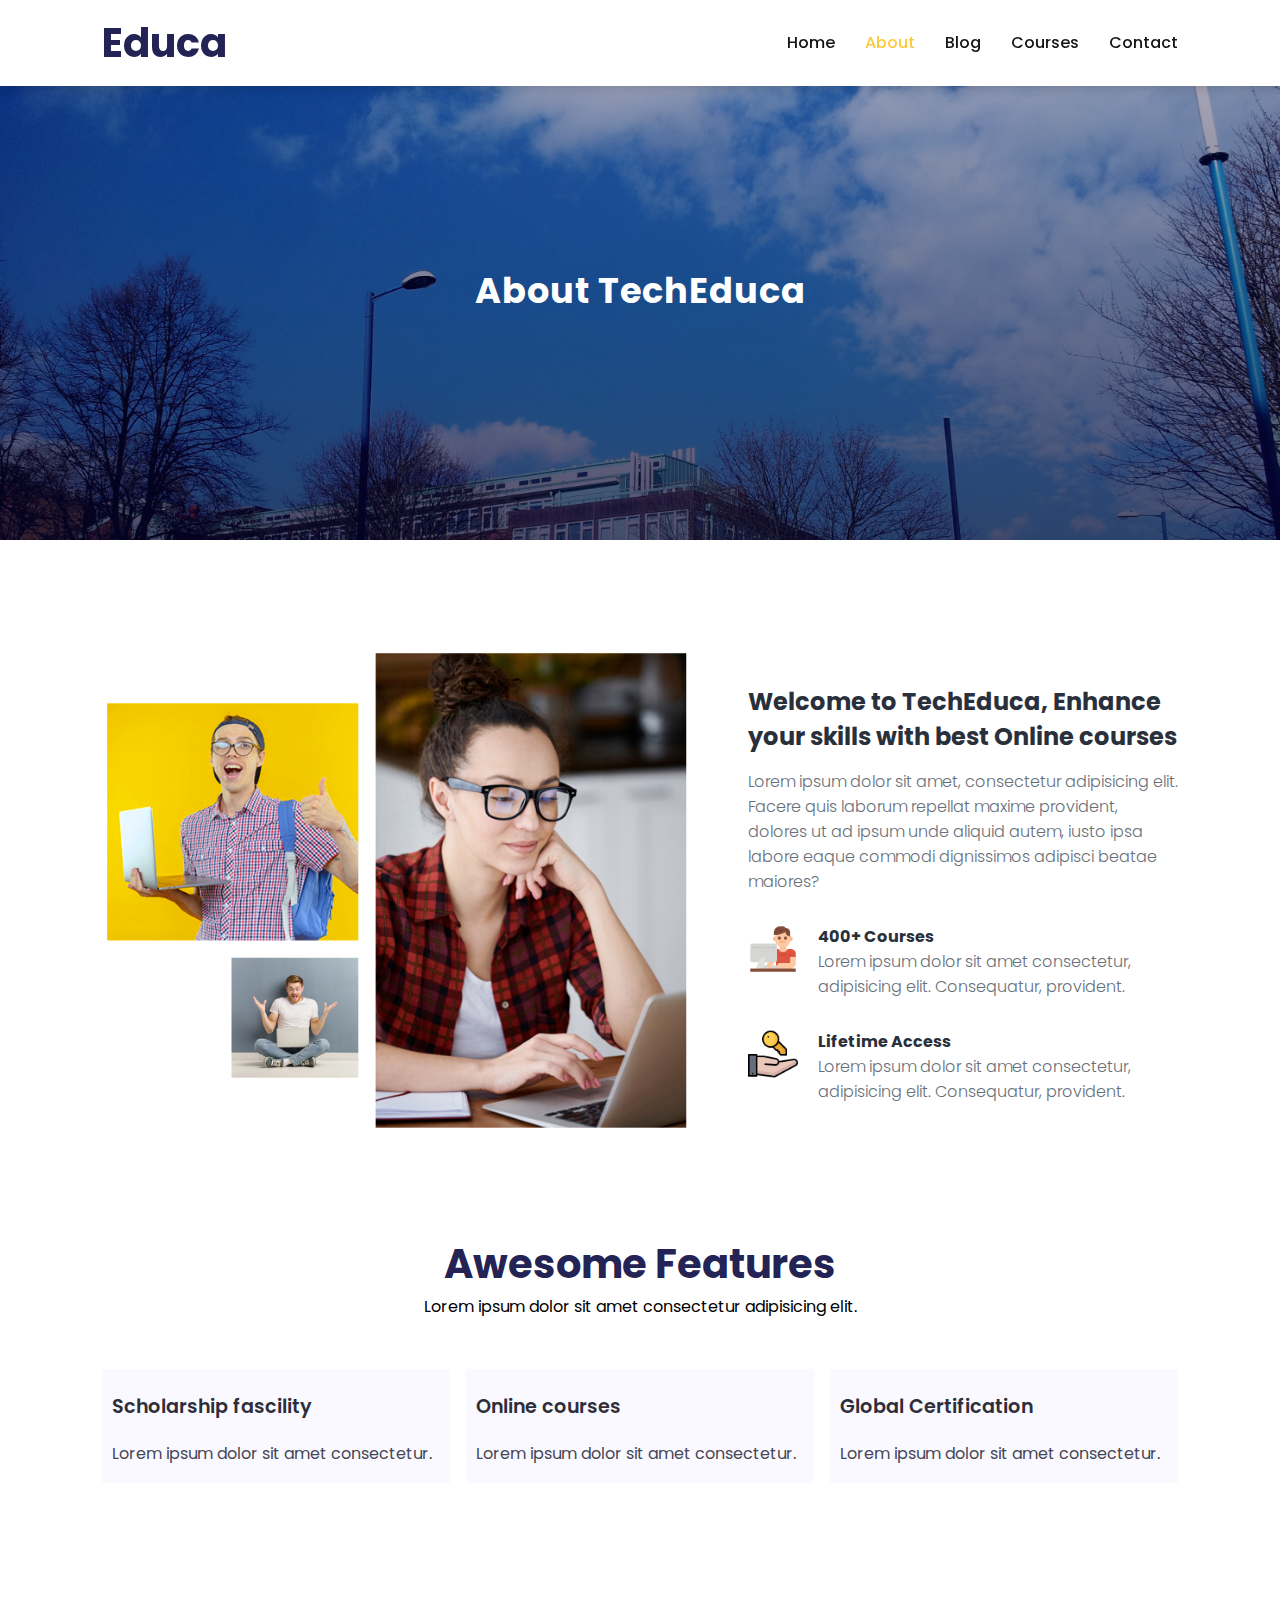
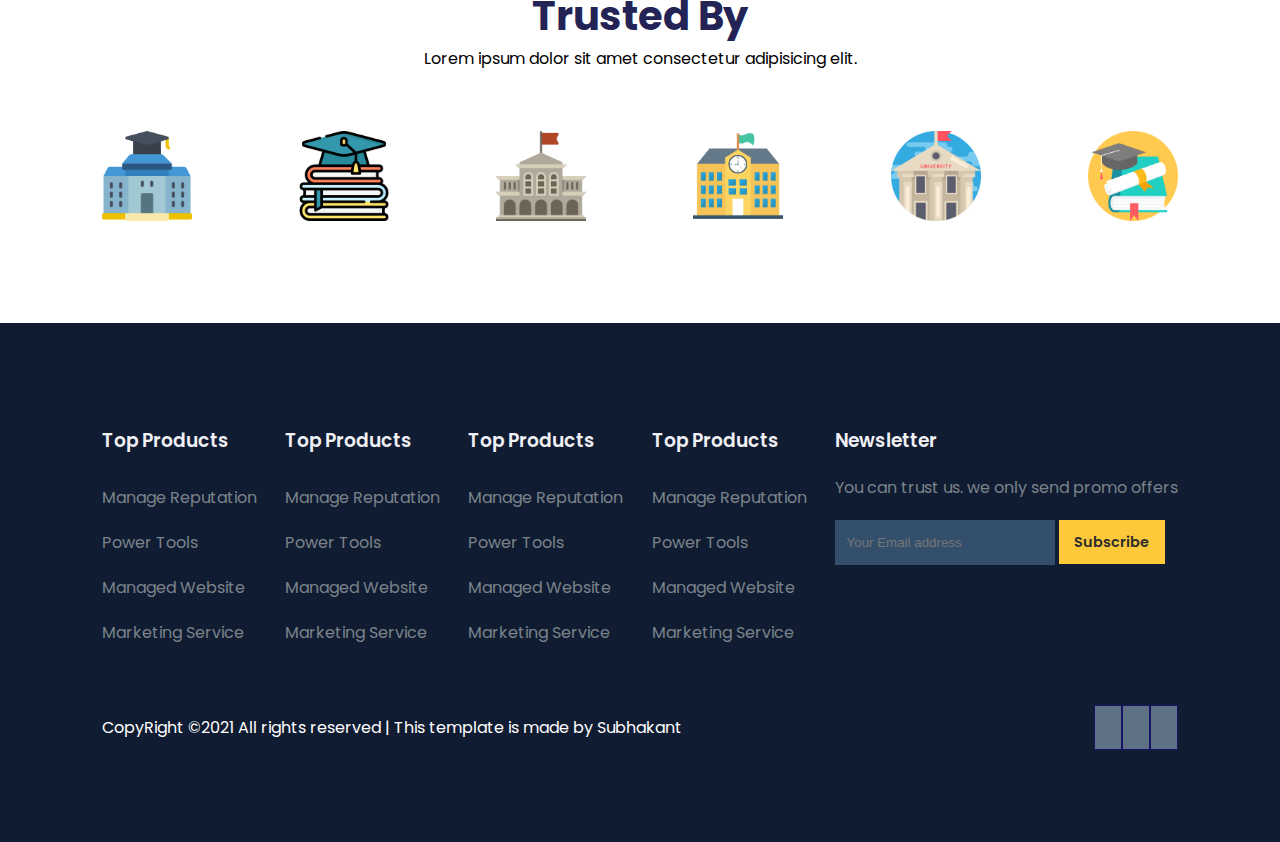
<file: about.html>
<!DOCTYPE html>
<html lang="en">
  <head>
    <meta charset="UTF-8" />
    <meta http-equiv="X-UA-Compatible" content="IE=edge" />
    <meta name="viewport" content="width=device-width, initial-scale=1.0" />
    <title>Educa</title>
    <link
      rel="stylesheet"
      href="https://cdnjs.cloudflare.com/ajax/libs/font-awesome/6.0.0-beta3/css/all.min.css"
      integrity="sha512-Fo3rlrZj/k7ujTnHg4CGR2D7kSs0v4LLanw2qksYuRlEzO+tcaEPQogQ0KaoGN26/zrn20ImR1DfuLWnOo7aBA=="
      crossorigin="anonymous"
      referrerpolicy="no-referrer"
    />
    <script
      src="https://code.jquery.com/jquery-3.6.0.min.js"
      integrity="sha256-/xUj+3OJU5yExlq6GSYGSHk7tPXikynS7ogEvDej/m4="
      crossorigin="anonymous"
    ></script>
    <link rel="stylesheet" href="./css/style.css" />
  </head>
  <body>
    <!-- navigation -->
    <nav>
      <h1>Educa</h1>
      <!-- <img src="images/logo.svg" alt="" /> -->
      <div class="navigation">
        <ul>
          <i id="menu-close" class="fas fa-times"></i>
          <li><a href="index.html">Home</a></li>
          <li><a href="about.html" class="active">About</a></li>
          <li><a href="blog.html">Blog</a></li>
          <li><a href="course.html">Courses</a></li>
          <li><a href="contact.html">Contact</a></li>
        </ul>
        <img id="menu-btn" src="./images/menu.png" alt="" />
      </div>
    </nav>
    <!-- navigation -->

    <!-- home -->
    <section id="about-home">
      <h2>About TechEduca</h2>
    </section>
    <!-- home -->

    <!-- about  -->
    <section id="about-container">
      <div class="about-img">
        <img src="images/a.png" alt="" />
      </div>
      <div class="about-text">
        <h2>
          Welcome to TechEduca, Enhance your skills with best Online courses
        </h2>
        <p>
          Lorem ipsum dolor sit amet, consectetur adipisicing elit. Facere quis
          laborum repellat maxime provident, dolores ut ad ipsum unde aliquid
          autem, iusto ipsa labore eaque commodi dignissimos adipisci beatae
          maiores?
        </p>

        <div class="about-fe">
          <img src="images/fe1.png" alt="" />
          <div class="fe-text">
            <h5>400+ Courses</h5>
            <p>
              Lorem ipsum dolor sit amet consectetur, adipisicing elit.
              Consequatur, provident.
            </p>
          </div>
        </div>
        <div class="about-fe">
          <img src="images/fe2.png" alt="" />
          <div class="fe-text">
            <h5>Lifetime Access</h5>
            <p>
              Lorem ipsum dolor sit amet consectetur, adipisicing elit.
              Consequatur, provident.
            </p>
          </div>
        </div>
      </div>
    </section>
    <!-- about  -->

    <!-- features -->
    <section id="features">
      <h1>Awesome Features</h1>
      <p>Lorem ipsum dolor sit amet consectetur adipisicing elit.</p>
      <div class="fea-base">
        <div class="fea-box">
          <i class="fas fa-graduation-cap"></i>
          <h3>Scholarship fascility</h3>
          <p>Lorem ipsum dolor sit amet consectetur.</p>
        </div>
        <div class="fea-box">
          <i class="fas fa-globe"></i>
          <h3>Online courses</h3>
          <p>Lorem ipsum dolor sit amet consectetur.</p>
        </div>
        <div class="fea-box">
          <i class="fas fa-award"></i>
          <h3>Global Certification</h3>
          <p>Lorem ipsum dolor sit amet consectetur.</p>
        </div>
      </div>
    </section>
    <!-- features -->

    <!-- trusted by -->
    <section id="trust">
      <h1>Trusted By</h1>
      <p>Lorem ipsum dolor sit amet consectetur adipisicing elit.</p>
      <div class="trust-img">
        <img src="images/trust (1).png" alt="" />
        <img src="images/trust (2).png" alt="" />
        <img src="images/trust (3).png" alt="" />
        <img src="images/trust (4).png" alt="" />
        <img src="images/trust (5).png" alt="" />
        <img src="images/trust (6).png" alt="" />
      </div>
    </section>
    <!-- trusted by -->

    <!-- footer -->
    <footer>
      <div class="footer-col">
        <h3>Top Products</h3>
        <li>Manage Reputation</li>
        <li>Power Tools</li>
        <li>Managed Website</li>
        <li>Marketing Service</li>
      </div>
      <div class="footer-col">
        <h3>Top Products</h3>
        <li>Manage Reputation</li>
        <li>Power Tools</li>
        <li>Managed Website</li>
        <li>Marketing Service</li>
      </div>
      <div class="footer-col">
        <h3>Top Products</h3>
        <li>Manage Reputation</li>
        <li>Power Tools</li>
        <li>Managed Website</li>
        <li>Marketing Service</li>
      </div>
      <div class="footer-col">
        <h3>Top Products</h3>
        <li>Manage Reputation</li>
        <li>Power Tools</li>
        <li>Managed Website</li>
        <li>Marketing Service</li>
      </div>
      <div class="footer-col">
        <h3>Newsletter</h3>
        <p>You can trust us. we only send promo offers</p>
        <div class="subscribe">
          <input type="text" placeholder="Your Email address" />
          <a href="#" class="yellow">Subscribe</a>
        </div>
      </div>

      <div class="copyright">
        <p>
          CopyRight &copy;2021 All rights reserved | This template is made by
          Subhakant
        </p>
        <div class="pro-links">
          <i class="fab fa-facebook-f"></i>
          <i class="fab fa-instagram"></i>
          <i class="fab fa-linkedin"></i>
        </div>
      </div>
    </footer>
    <!-- footer -->

    <!-- <script src="app.js"></script> -->
    <script>
      $('#menu-btn').click(function () {
        $('nav .navigation ul').addClass('active');
      });
      $('#menu-close').click(function () {
        $('nav .navigation ul').removeClass('active');
      });
    </script>
  </body>
</html>
</file>
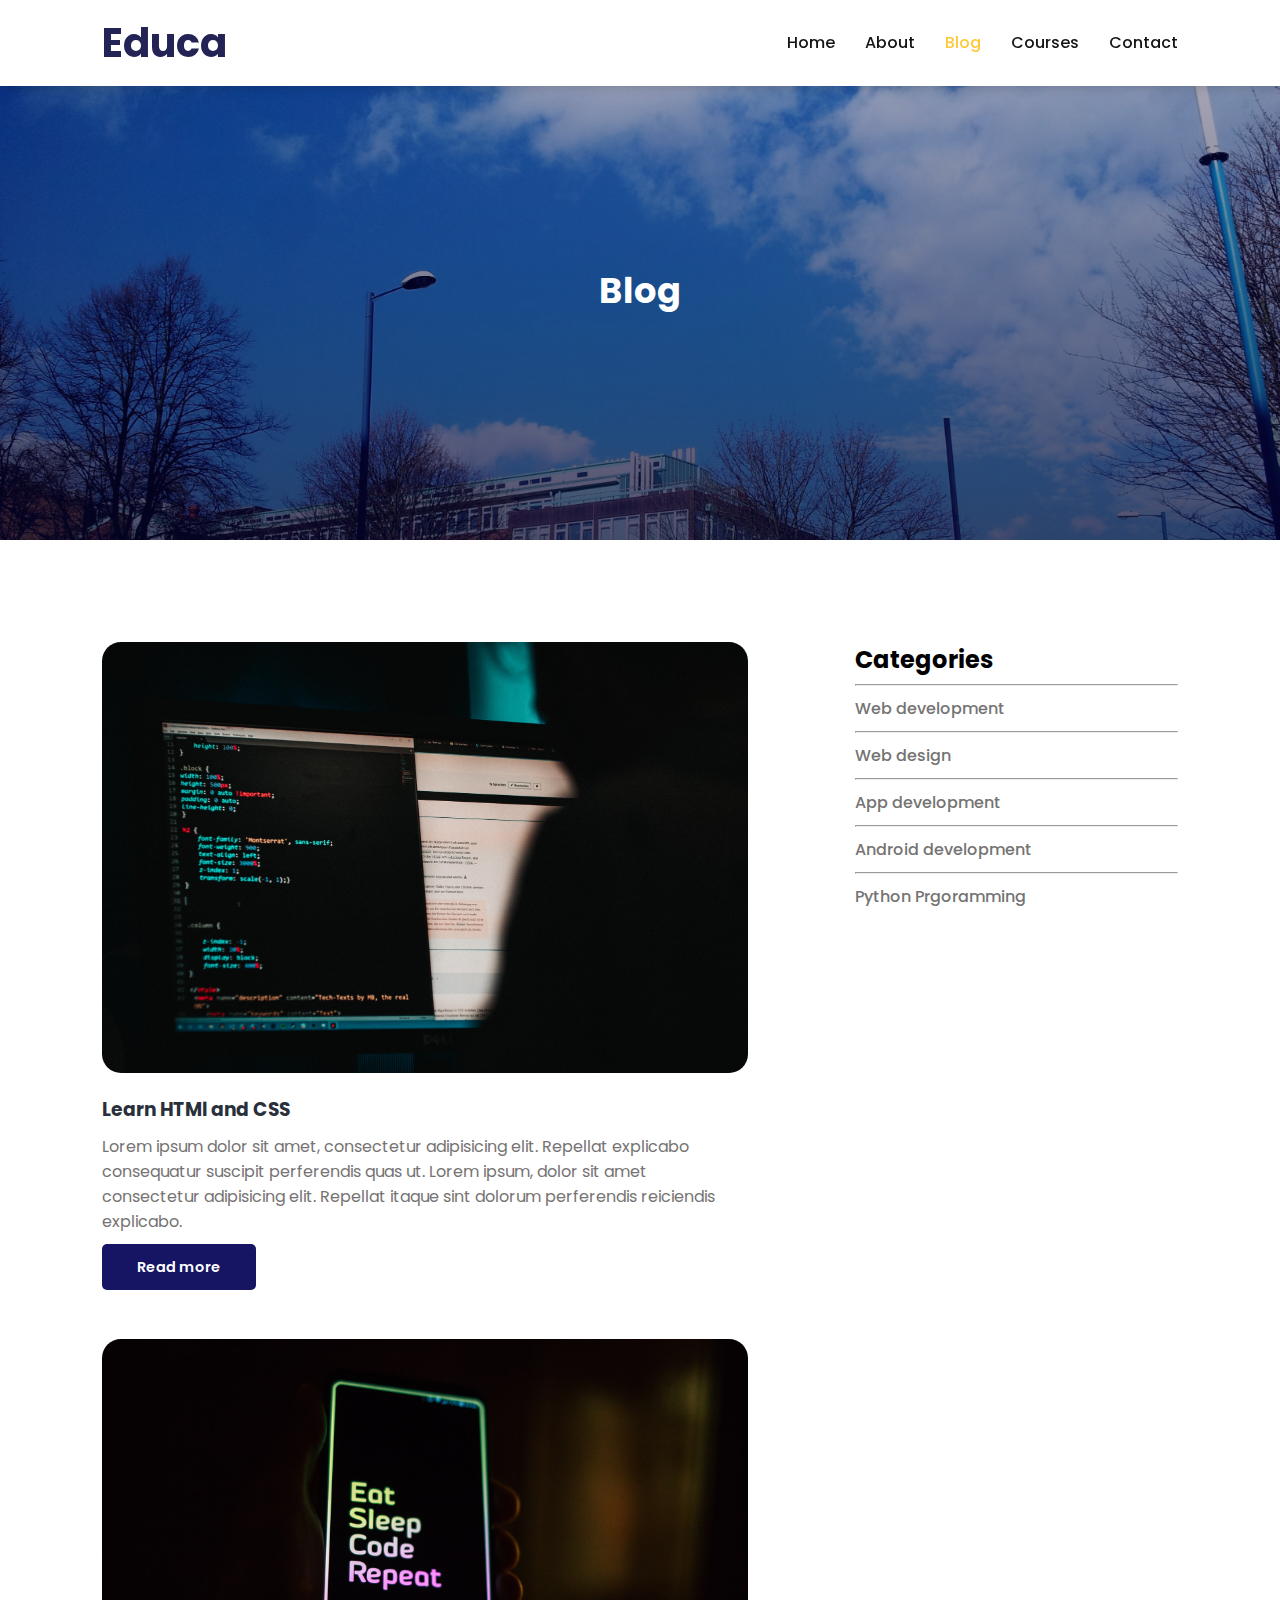
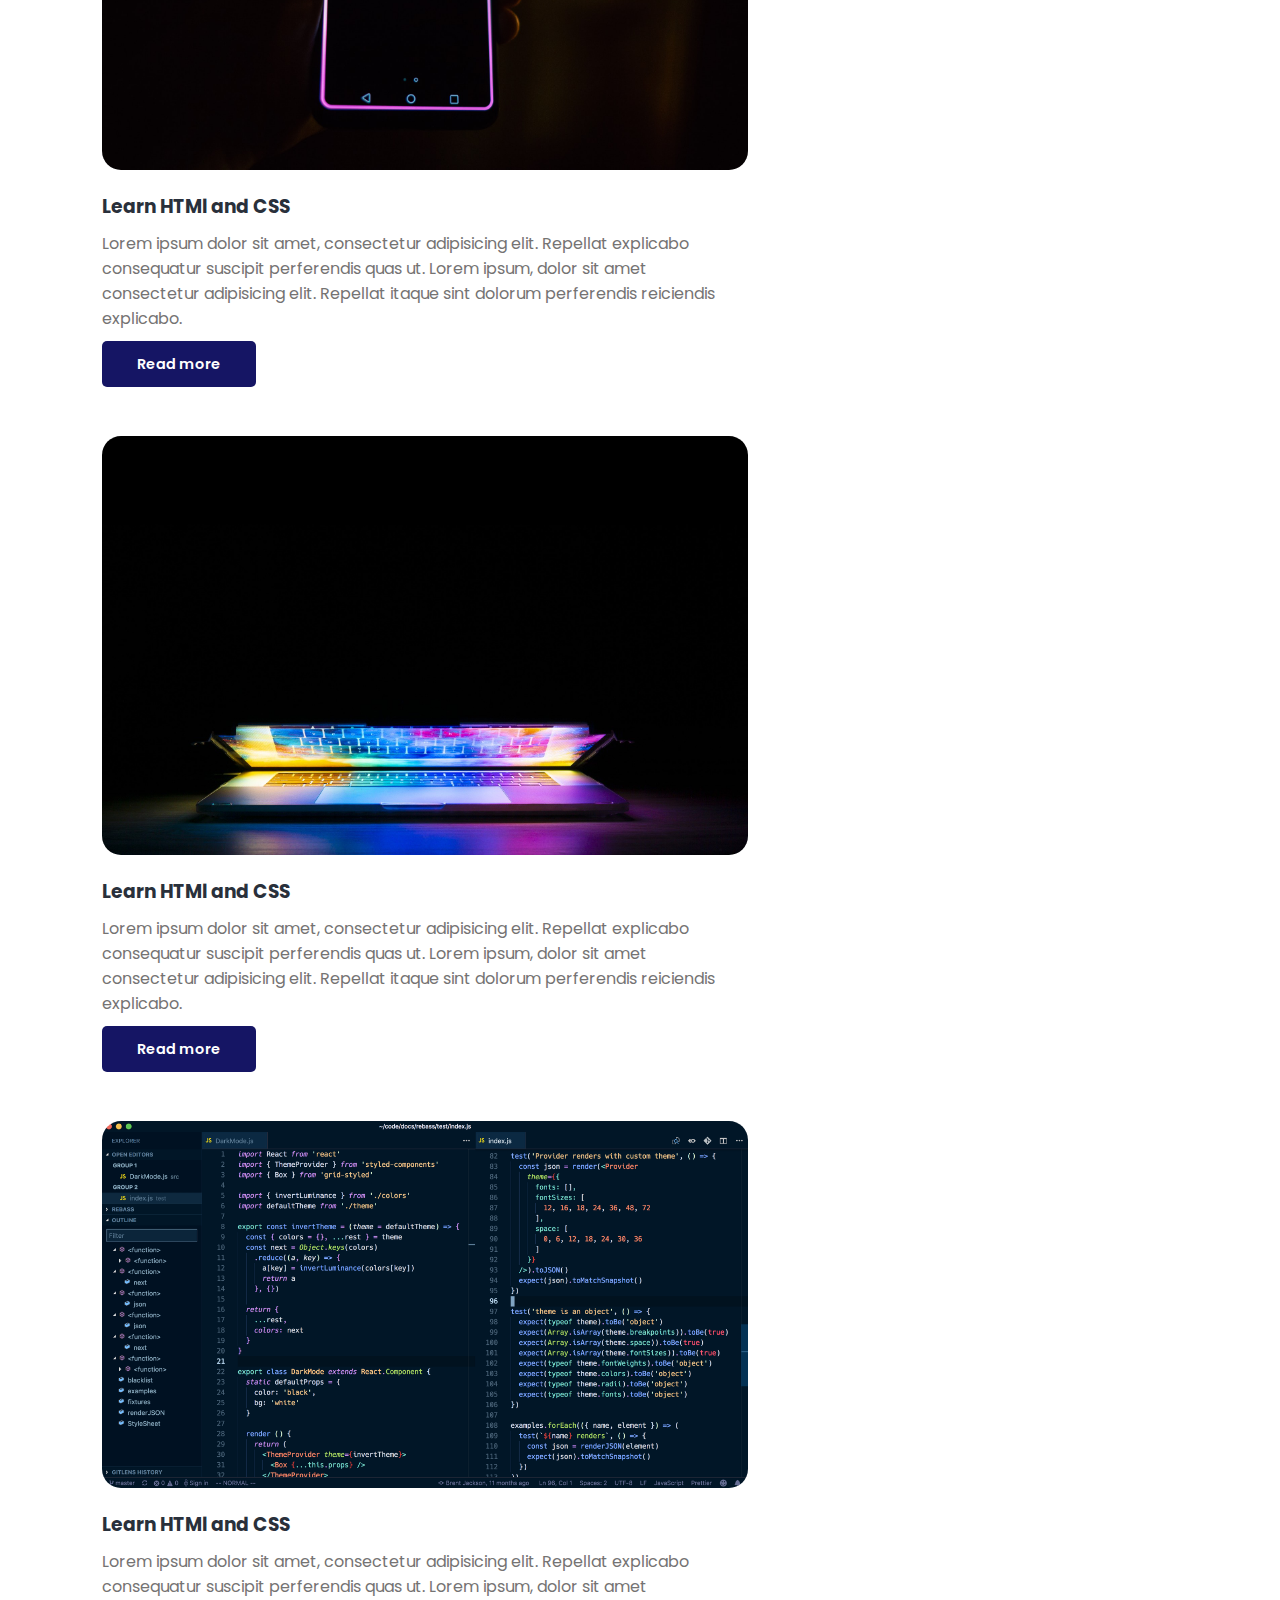
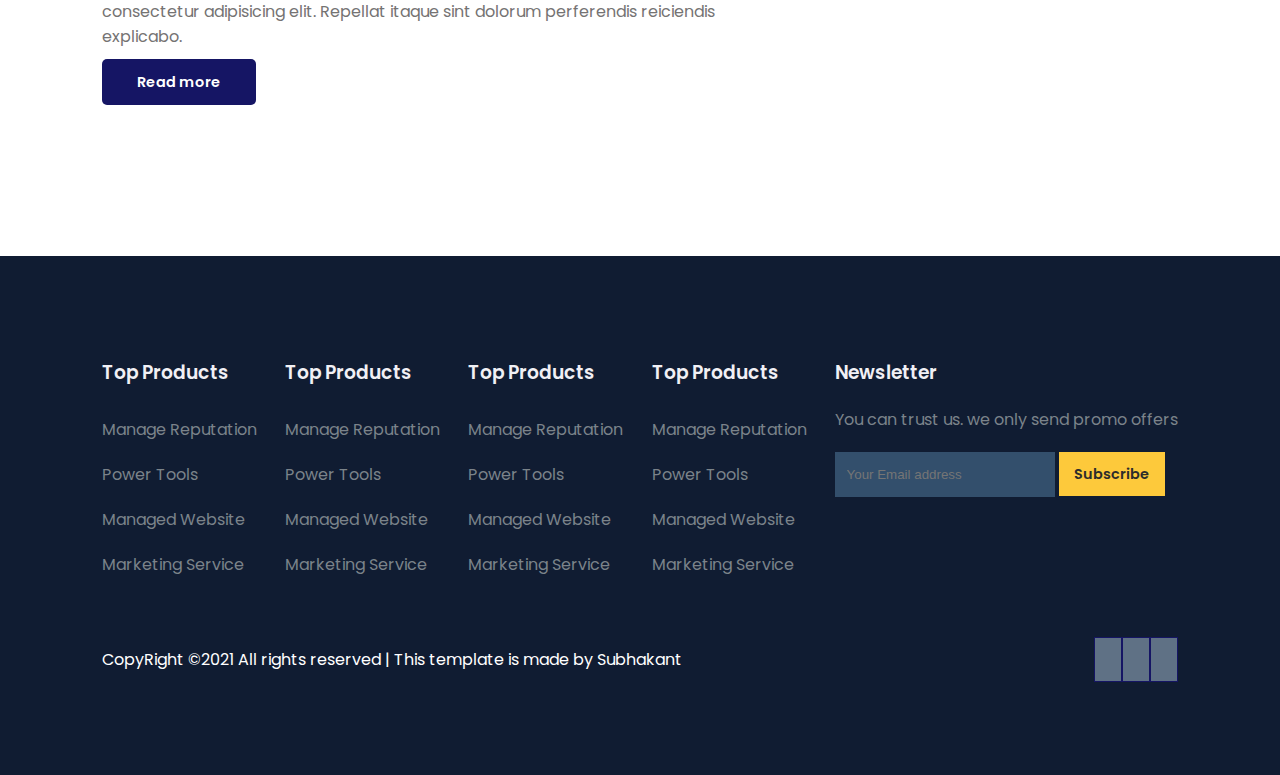
<file: blog.html>
<!DOCTYPE html>
<html lang="en">
  <head>
    <meta charset="UTF-8" />
    <meta http-equiv="X-UA-Compatible" content="IE=edge" />
    <meta name="viewport" content="width=device-width, initial-scale=1.0" />
    <title>Educa</title>
    <link
      rel="stylesheet"
      href="https://cdnjs.cloudflare.com/ajax/libs/font-awesome/6.0.0-beta3/css/all.min.css"
      integrity="sha512-Fo3rlrZj/k7ujTnHg4CGR2D7kSs0v4LLanw2qksYuRlEzO+tcaEPQogQ0KaoGN26/zrn20ImR1DfuLWnOo7aBA=="
      crossorigin="anonymous"
      referrerpolicy="no-referrer"
    />
    <script
      src="https://code.jquery.com/jquery-3.6.0.min.js"
      integrity="sha256-/xUj+3OJU5yExlq6GSYGSHk7tPXikynS7ogEvDej/m4="
      crossorigin="anonymous"
    ></script>
    <link rel="stylesheet" href="./css/style.css" />
  </head>
  <body>
    <!-- navigation -->
    <nav>
      <h1>Educa</h1>
      <!-- <img src="images/logo.svg" alt="" /> -->
      <div class="navigation">
        <ul>
          <i id="menu-close" class="fas fa-times"></i>
          <li><a href="index.html">Home</a></li>
          <li><a href="about.html">About</a></li>
          <li><a href="blog.html" class="active">Blog</a></li>
          <li><a href="course.html">Courses</a></li>
          <li><a href="contact.html">Contact</a></li>
        </ul>
        <img id="menu-btn" src="./images/menu.png" alt="" />
      </div>
    </nav>
    <!-- navigation -->

    <!-- home -->
    <section id="about-home">
      <h2>Blog</h2>
    </section>
    <!-- home -->

    <section id="blog-container">
      <div class="blogs">
        <div class="post">
          <img src="images/b1.jpg" alt="" />
          <h3>Learn HTMl and CSS</h3>
          <p>
            Lorem ipsum dolor sit amet, consectetur adipisicing elit. Repellat
            explicabo consequatur suscipit perferendis quas ut. Lorem ipsum,
            dolor sit amet consectetur adipisicing elit. Repellat itaque sint
            dolorum perferendis reiciendis explicabo.
          </p>
          <a href="post.html">Read more</a>
        </div>
        <div class="post">
          <img src="images/b2.jpg" alt="" />
          <h3>Learn HTMl and CSS</h3>
          <p>
            Lorem ipsum dolor sit amet, consectetur adipisicing elit. Repellat
            explicabo consequatur suscipit perferendis quas ut. Lorem ipsum,
            dolor sit amet consectetur adipisicing elit. Repellat itaque sint
            dolorum perferendis reiciendis explicabo.
          </p>
          <a href="#">Read more</a>
        </div>
        <div class="post">
          <img src="images/b3.jpg" alt="" />
          <h3>Learn HTMl and CSS</h3>
          <p>
            Lorem ipsum dolor sit amet, consectetur adipisicing elit. Repellat
            explicabo consequatur suscipit perferendis quas ut. Lorem ipsum,
            dolor sit amet consectetur adipisicing elit. Repellat itaque sint
            dolorum perferendis reiciendis explicabo.
          </p>
          <a href="#">Read more</a>
        </div>
        <div class="post">
          <img src="images/b4.png" alt="" />
          <h3>Learn HTMl and CSS</h3>
          <p>
            Lorem ipsum dolor sit amet, consectetur adipisicing elit. Repellat
            explicabo consequatur suscipit perferendis quas ut. Lorem ipsum,
            dolor sit amet consectetur adipisicing elit. Repellat itaque sint
            dolorum perferendis reiciendis explicabo.
          </p>
          <a href="#">Read more</a>
        </div>
      </div>
      <div class="category">
        <h2>Categories</h2>
        <hr />
        <a href="#">Web development</a>
        <hr />
        <a href="#">Web design</a>
        <hr />
        <a href="#">App development</a>
        <hr />
        <a href="#">Android development</a>
        <hr />
        <a href="#">Python Prgoramming</a>
      </div>
    </section>

    <!-- footer -->
    <footer>
      <div class="footer-col">
        <h3>Top Products</h3>
        <li>Manage Reputation</li>
        <li>Power Tools</li>
        <li>Managed Website</li>
        <li>Marketing Service</li>
      </div>
      <div class="footer-col">
        <h3>Top Products</h3>
        <li>Manage Reputation</li>
        <li>Power Tools</li>
        <li>Managed Website</li>
        <li>Marketing Service</li>
      </div>
      <div class="footer-col">
        <h3>Top Products</h3>
        <li>Manage Reputation</li>
        <li>Power Tools</li>
        <li>Managed Website</li>
        <li>Marketing Service</li>
      </div>
      <div class="footer-col">
        <h3>Top Products</h3>
        <li>Manage Reputation</li>
        <li>Power Tools</li>
        <li>Managed Website</li>
        <li>Marketing Service</li>
      </div>
      <div class="footer-col">
        <h3>Newsletter</h3>
        <p>You can trust us. we only send promo offers</p>
        <div class="subscribe">
          <input type="text" placeholder="Your Email address" />
          <a href="#" class="yellow">Subscribe</a>
        </div>
      </div>

      <div class="copyright">
        <p>
          CopyRight &copy;2021 All rights reserved | This template is made by
          Subhakant
        </p>
        <div class="pro-links">
          <i class="fab fa-facebook-f"></i>
          <i class="fab fa-instagram"></i>
          <i class="fab fa-linkedin"></i>
        </div>
      </div>
    </footer>
    <!-- footer -->

    <!-- <script src="app.js"></script> -->
    <script>
      $('#menu-btn').click(function () {
        $('nav .navigation ul').addClass('active');
      });
      $('#menu-close').click(function () {
        $('nav .navigation ul').removeClass('active');
      });
    </script>
  </body>
</html>
</file>
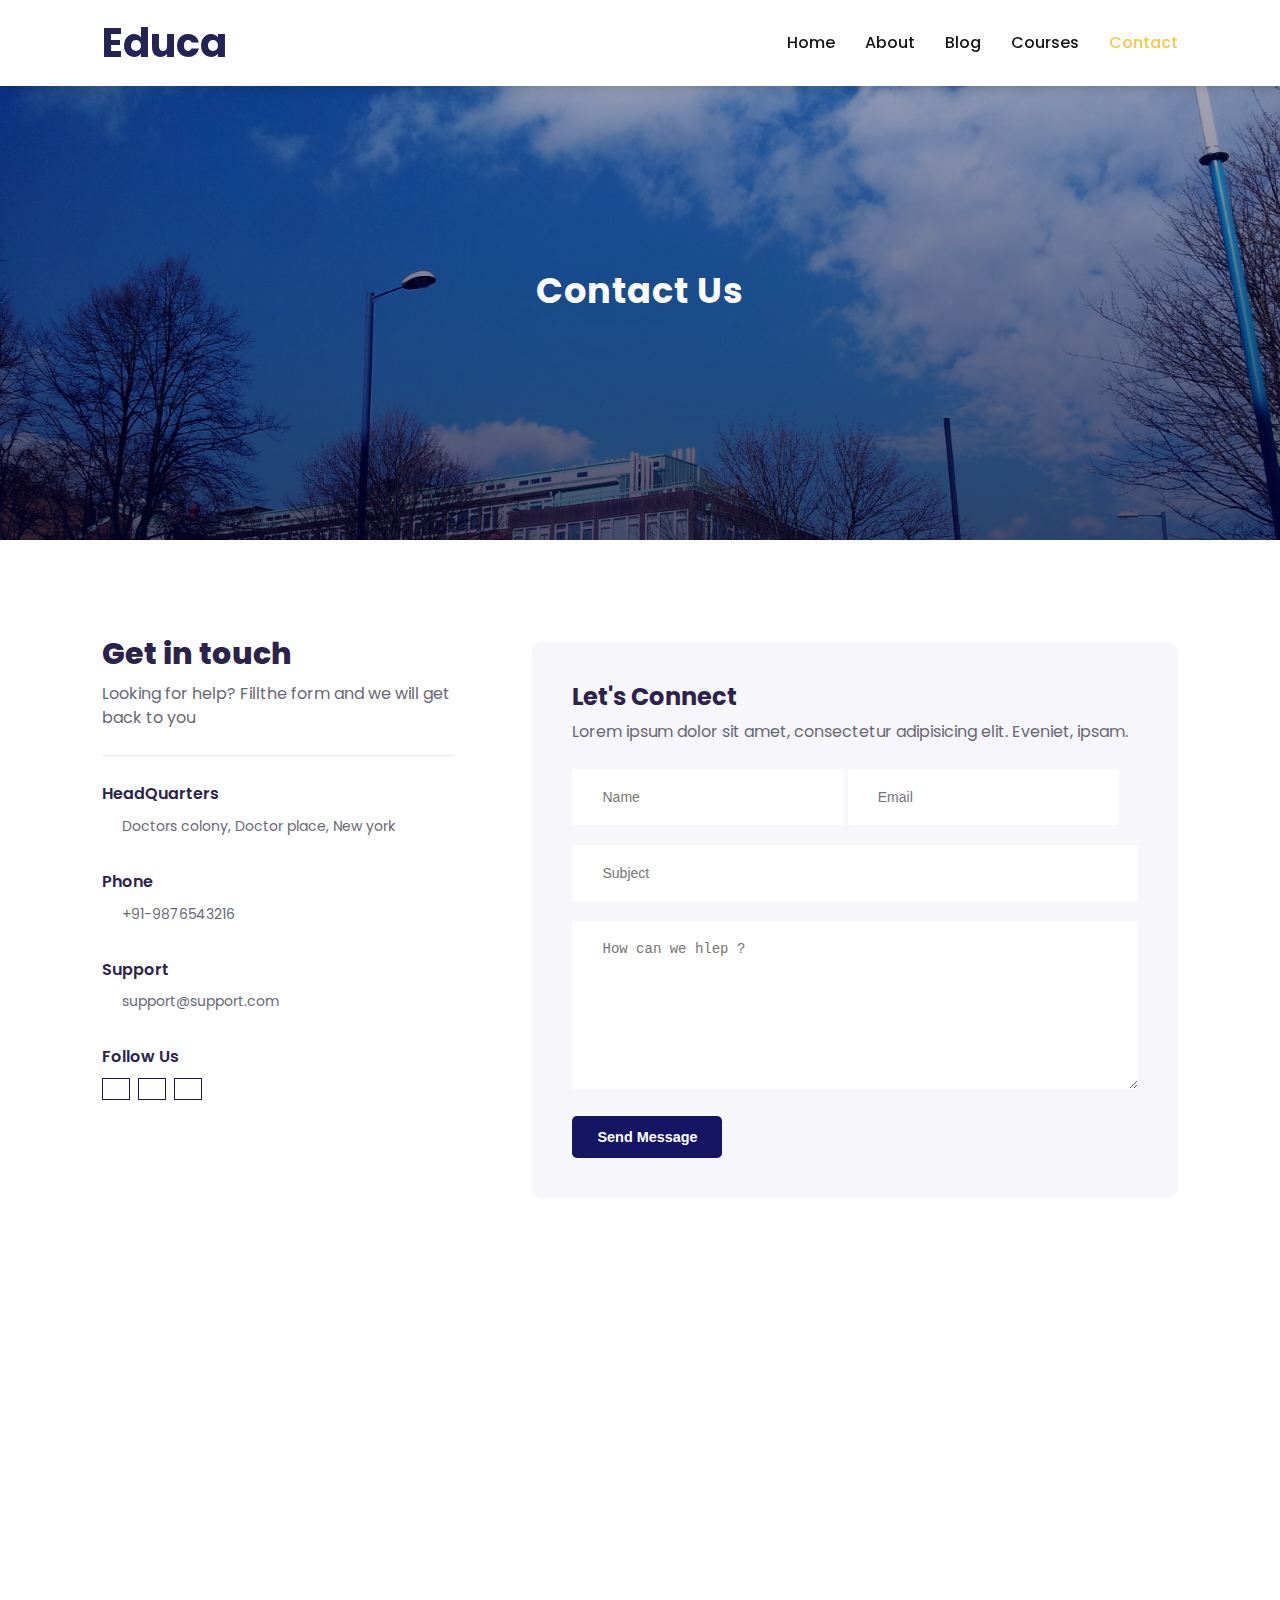
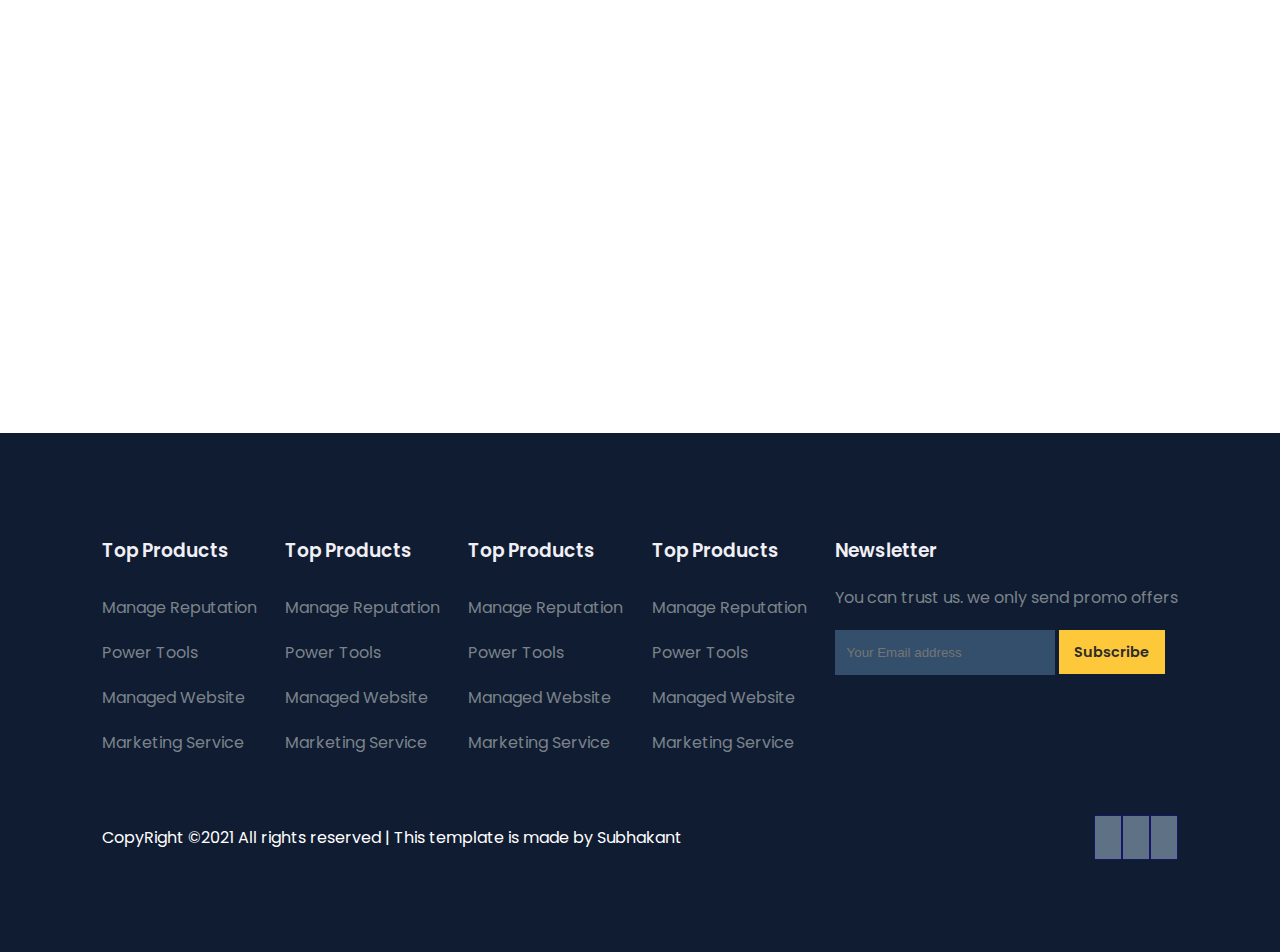
<file: contact.html>
<!DOCTYPE html>
<html lang="en">
  <head>
    <meta charset="UTF-8" />
    <meta http-equiv="X-UA-Compatible" content="IE=edge" />
    <meta name="viewport" content="width=device-width, initial-scale=1.0" />
    <title>Educa</title>
    <link
      rel="stylesheet"
      href="https://cdnjs.cloudflare.com/ajax/libs/font-awesome/6.0.0-beta3/css/all.min.css"
      integrity="sha512-Fo3rlrZj/k7ujTnHg4CGR2D7kSs0v4LLanw2qksYuRlEzO+tcaEPQogQ0KaoGN26/zrn20ImR1DfuLWnOo7aBA=="
      crossorigin="anonymous"
      referrerpolicy="no-referrer"
    />
    <script
      src="https://code.jquery.com/jquery-3.6.0.min.js"
      integrity="sha256-/xUj+3OJU5yExlq6GSYGSHk7tPXikynS7ogEvDej/m4="
      crossorigin="anonymous"
    ></script>
    <link rel="stylesheet" href="./css/style.css" />
  </head>
  <body>
    <!-- navigation -->
    <nav>
      <h1>Educa</h1>
      <!-- <img src="images/logo.svg" alt="" /> -->
      <div class="navigation">
        <ul>
          <i id="menu-close" class="fas fa-times"></i>
          <li><a href="index.html">Home</a></li>
          <li><a href="about.html">About</a></li>
          <li><a href="blog.html">Blog</a></li>
          <li><a href="course.html">Courses</a></li>
          <li><a href="contact.html" class="active">Contact</a></li>
        </ul>
        <img id="menu-btn" src="./images/menu.png" alt="" />
      </div>
    </nav>
    <!-- navigation -->

    <!-- home -->
    <section id="about-home">
      <h2>Contact Us</h2>
    </section>
    <!-- home -->

    <!-- mainsection -->
    <section id="contact">
      <div class="getin">
        <h2>Get in touch</h2>
        <p>Looking for help? Fillthe form and we will get back to you</p>
        <div class="getin-details">
          <h3>HeadQuarters</h3>
          <div>
            <i class="fas fa-home get"></i>
            <p>Doctors colony, Doctor place, New york</p>
          </div>

          <h3>Phone</h3>
          <div>
            <i class="fas fa-phone-alt get"></i>
            <p>+91-9876543216</p>
          </div>

          <h3>Support</h3>
          <div>
            <i class="fas fa-envelope get"></i>
            <p>support@support.com</p>
          </div>
          <h3>Follow Us</h3>
          <div class="pro-links">
            <i class="fab fa-facebook-f"></i>
            <i class="fab fa-instagram"></i>
            <i class="fab fa-linkedin"></i>
          </div>
        </div>
      </div>
      <div class="form">
        <h4>Let's Connect</h4>
        <p>
          Lorem ipsum dolor sit amet, consectetur adipisicing elit. Eveniet,
          ipsam.
        </p>
        <div class="form-row">
          <input type="text" placeholder="Name" />
          <input type="email" placeholder="Email" />
        </div>
        <div class="form-col">
          <input type="text" placeholder="Subject" />
        </div>
        <div class="form-col">
          <textarea
            name=""
            id=""
            cols="30"
            rows="8"
            placeholder="How can we hlep ?"
          ></textarea>
        </div>
        <div class="form-col">
          <button>Send Message</button>
        </div>
      </div>
    </section>
    <!-- mainsection -->

    <section id="map">
      <iframe
        src="https://www.google.com/maps/embed?pb=!1m18!1m12!1m3!1d96873.73653465709!2d-74.01503700580503!3d40.64522284242278!2m3!1f0!2f0!3f0!3m2!1i1024!2i768!4f13.1!3m3!1m2!1s0x89c24416947c2109%3A0x82765c7404007886!2sBrooklyn%2C%20NY%2C%20USA!5e0!3m2!1sen!2sin!4v1643883516692!5m2!1sen!2sin"
        style="border: 0"
        allowfullscreen=""
        loading="lazy"
      ></iframe>
    </section>

    <!-- footer -->
    <footer>
      <div class="footer-col">
        <h3>Top Products</h3>
        <li>Manage Reputation</li>
        <li>Power Tools</li>
        <li>Managed Website</li>
        <li>Marketing Service</li>
      </div>
      <div class="footer-col">
        <h3>Top Products</h3>
        <li>Manage Reputation</li>
        <li>Power Tools</li>
        <li>Managed Website</li>
        <li>Marketing Service</li>
      </div>
      <div class="footer-col">
        <h3>Top Products</h3>
        <li>Manage Reputation</li>
        <li>Power Tools</li>
        <li>Managed Website</li>
        <li>Marketing Service</li>
      </div>
      <div class="footer-col">
        <h3>Top Products</h3>
        <li>Manage Reputation</li>
        <li>Power Tools</li>
        <li>Managed Website</li>
        <li>Marketing Service</li>
      </div>
      <div class="footer-col">
        <h3>Newsletter</h3>
        <p>You can trust us. we only send promo offers</p>
        <div class="subscribe">
          <input type="text" placeholder="Your Email address" />
          <a href="#" class="yellow">Subscribe</a>
        </div>
      </div>

      <div class="copyright">
        <p>
          CopyRight &copy;2021 All rights reserved | This template is made by
          Subhakant
        </p>
        <div class="pro-links">
          <i class="fab fa-facebook-f"></i>
          <i class="fab fa-instagram"></i>
          <i class="fab fa-linkedin"></i>
        </div>
      </div>
    </footer>
    <!-- footer -->

    <!-- <script src="app.js"></script> -->
    <script>
      $('#menu-btn').click(function () {
        $('nav .navigation ul').addClass('active');
      });
      $('#menu-close').click(function () {
        $('nav .navigation ul').removeClass('active');
      });
    </script>
  </body>
</html>
</file>
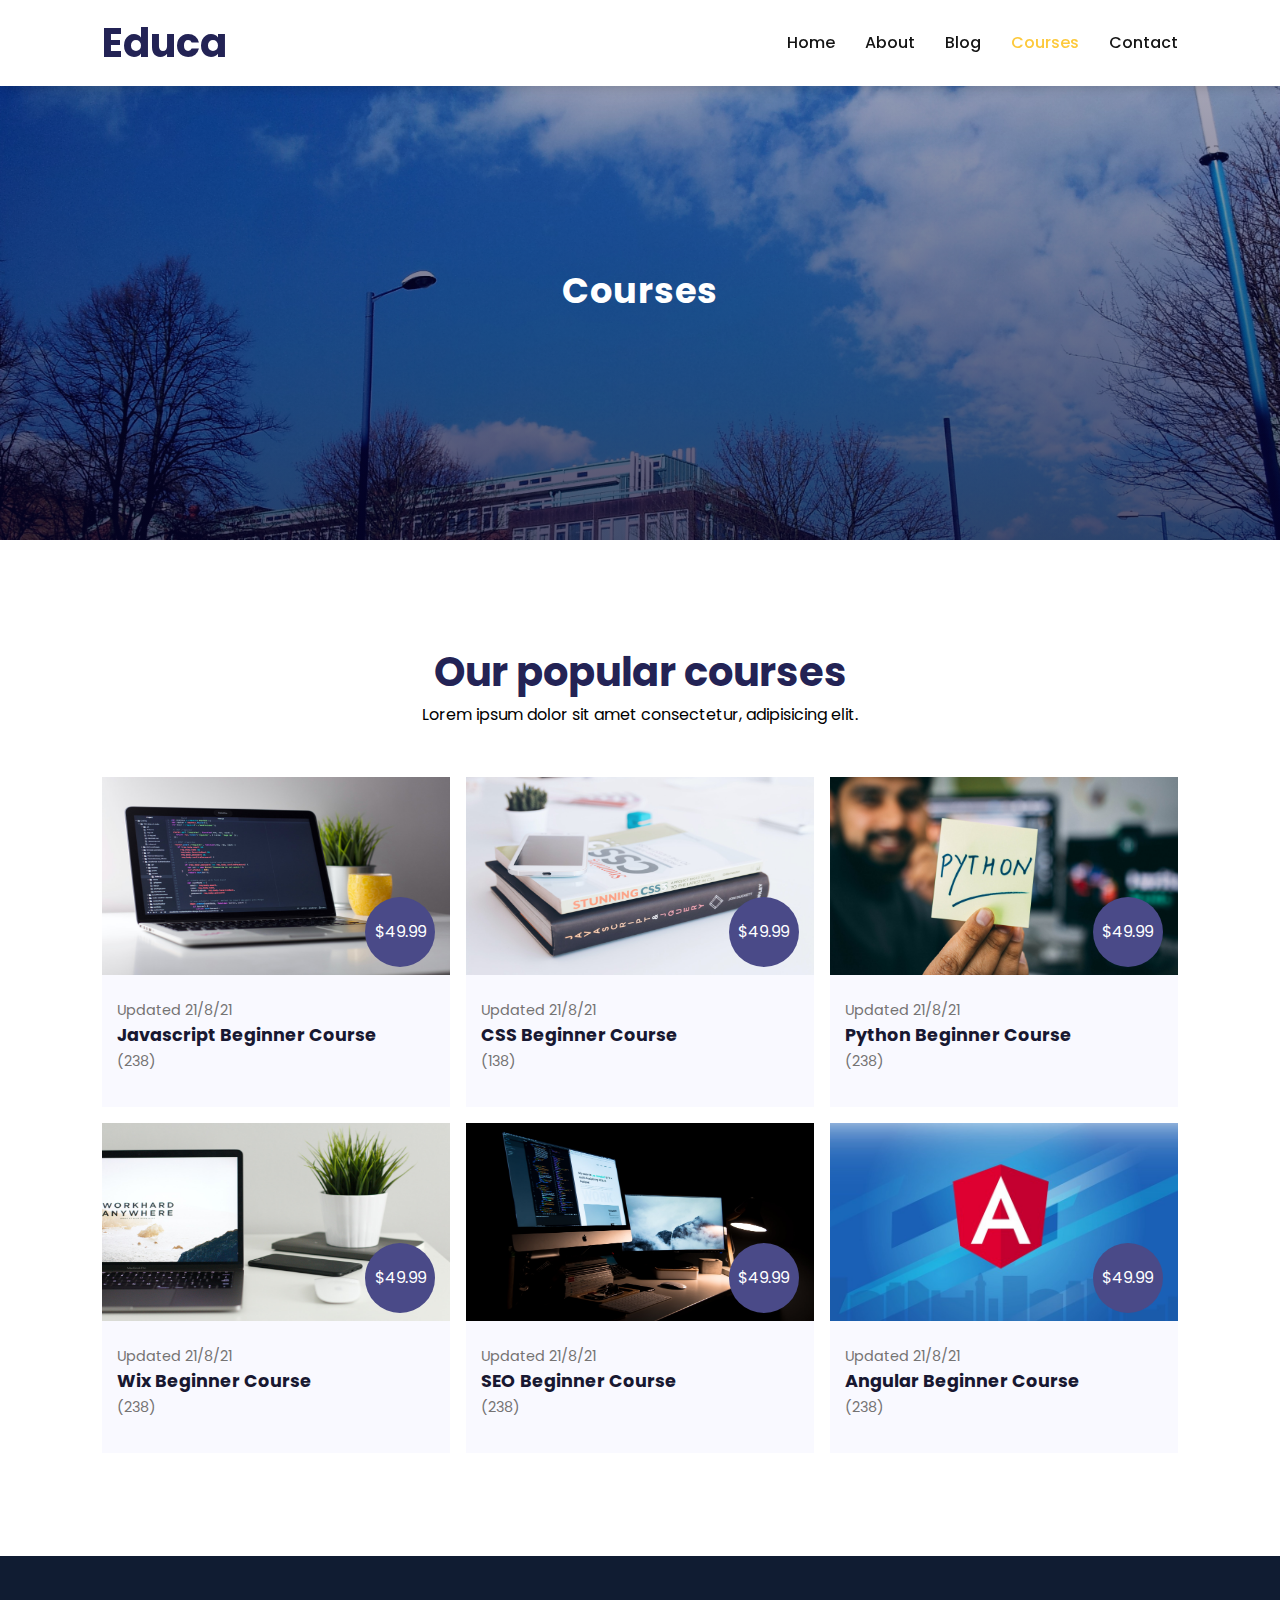
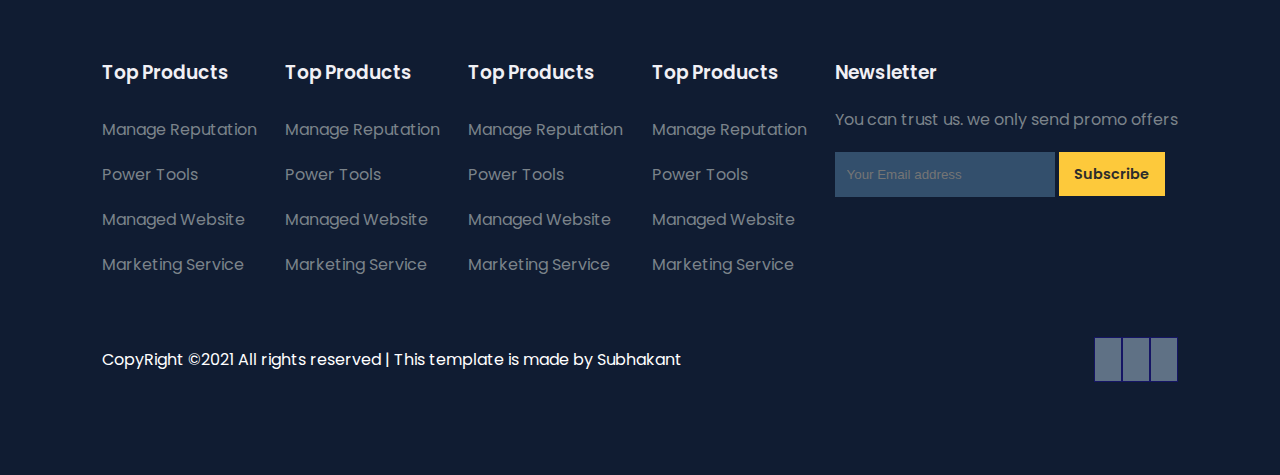
<file: course.html>
<!DOCTYPE html>
<html lang="en">
  <head>
    <meta charset="UTF-8" />
    <meta http-equiv="X-UA-Compatible" content="IE=edge" />
    <meta name="viewport" content="width=device-width, initial-scale=1.0" />
    <title>Educa</title>
    <link
      rel="stylesheet"
      href="https://cdnjs.cloudflare.com/ajax/libs/font-awesome/6.0.0-beta3/css/all.min.css"
      integrity="sha512-Fo3rlrZj/k7ujTnHg4CGR2D7kSs0v4LLanw2qksYuRlEzO+tcaEPQogQ0KaoGN26/zrn20ImR1DfuLWnOo7aBA=="
      crossorigin="anonymous"
      referrerpolicy="no-referrer"
    />
    <script
      src="https://code.jquery.com/jquery-3.6.0.min.js"
      integrity="sha256-/xUj+3OJU5yExlq6GSYGSHk7tPXikynS7ogEvDej/m4="
      crossorigin="anonymous"
    ></script>
    <link rel="stylesheet" href="./css/style.css" />
  </head>
  <body>
    <!-- navigation -->
    <nav>
      <h1>Educa</h1>
      <!-- <img src="images/logo.svg" alt="" /> -->
      <div class="navigation">
        <ul>
          <i id="menu-close" class="fas fa-times"></i>
          <li><a href="index.html">Home</a></li>
          <li><a href="about.html">About</a></li>
          <li><a href="blog.html">Blog</a></li>
          <li><a href="course.html" class="active">Courses</a></li>
          <li><a href="contact.html">Contact</a></li>
        </ul>
        <img id="menu-btn" src="./images/menu.png" alt="" />
      </div>
    </nav>
    <!-- navigation -->

    <!-- home -->
    <section id="about-home">
      <h2>Courses</h2>
    </section>
    <!-- home -->

    <!-- courses -->
    <section id="course">
      <h1>Our popular courses</h1>
      <p>Lorem ipsum dolor sit amet consectetur, adipisicing elit.</p>

      <div class="course-box">
        <div
          onclick="window.location.href='courseDetails.html'"
          class="courses"
        >
          <img src="images/c1.jpg" alt="" />
          <div class="details">
            <span>Updated 21/8/21</span>
            <h6>Javascript Beginner Course</h6>
            <div class="star">
              <i class="fas fa-star"></i>
              <i class="fas fa-star"></i>
              <i class="fas fa-star"></i>
              <i class="fas fa-star"></i>
              <i class="fas fa-star"></i>
              <span>(238)</span>
            </div>
          </div>
          <div class="cost">$49.99</div>
        </div>
        <div class="courses">
          <img src="images/c2.jpg" alt="" />
          <div class="details">
            <span>Updated 21/8/21</span>
            <h6>CSS Beginner Course</h6>
            <div class="star">
              <i class="fas fa-star"></i>
              <i class="fas fa-star"></i>
              <i class="fas fa-star"></i>
              <i class="fas fa-star"></i>
              <i class="fas fa-star"></i>
              <span>(138)</span>
            </div>
          </div>
          <div class="cost">$49.99</div>
        </div>
        <div class="courses">
          <img src="images/c3.jpg" alt="" />
          <div class="details">
            <span>Updated 21/8/21</span>
            <h6>Python Beginner Course</h6>
            <div class="star">
              <i class="fas fa-star"></i>
              <i class="fas fa-star"></i>
              <i class="fas fa-star"></i>
              <i class="fas fa-star"></i>
              <i class="fas fa-star"></i>
              <span>(238)</span>
            </div>
          </div>
          <div class="cost">$49.99</div>
        </div>
        <div class="courses">
          <img src="images/c4.jpg" alt="" />
          <div class="details">
            <span>Updated 21/8/21</span>
            <h6>Wix Beginner Course</h6>
            <div class="star">
              <i class="fas fa-star"></i>
              <i class="fas fa-star"></i>
              <i class="fas fa-star"></i>
              <i class="fas fa-star"></i>
              <i class="fas fa-star"></i>
              <span>(238)</span>
            </div>
          </div>
          <div class="cost">$49.99</div>
        </div>
        <div class="courses">
          <img src="images/c5.jpg" alt="" />
          <div class="details">
            <span>Updated 21/8/21</span>
            <h6>SEO Beginner Course</h6>
            <div class="star">
              <i class="fas fa-star"></i>
              <i class="fas fa-star"></i>
              <i class="fas fa-star"></i>
              <i class="fas fa-star"></i>
              <i class="fas fa-star"></i>
              <span>(238)</span>
            </div>
          </div>
          <div class="cost">$49.99</div>
        </div>
        <div class="courses">
          <img src="images/c6.jpg" alt="" />
          <div class="details">
            <span>Updated 21/8/21</span>
            <h6>Angular Beginner Course</h6>
            <div class="star">
              <i class="fas fa-star"></i>
              <i class="fas fa-star"></i>
              <i class="fas fa-star"></i>
              <i class="fas fa-star"></i>
              <i class="fas fa-star"></i>
              <span>(238)</span>
            </div>
          </div>
          <div class="cost">$49.99</div>
        </div>
      </div>
    </section>
    <!-- courses -->
    <!-- footer -->
    <footer>
      <div class="footer-col">
        <h3>Top Products</h3>
        <li>Manage Reputation</li>
        <li>Power Tools</li>
        <li>Managed Website</li>
        <li>Marketing Service</li>
      </div>
      <div class="footer-col">
        <h3>Top Products</h3>
        <li>Manage Reputation</li>
        <li>Power Tools</li>
        <li>Managed Website</li>
        <li>Marketing Service</li>
      </div>
      <div class="footer-col">
        <h3>Top Products</h3>
        <li>Manage Reputation</li>
        <li>Power Tools</li>
        <li>Managed Website</li>
        <li>Marketing Service</li>
      </div>
      <div class="footer-col">
        <h3>Top Products</h3>
        <li>Manage Reputation</li>
        <li>Power Tools</li>
        <li>Managed Website</li>
        <li>Marketing Service</li>
      </div>
      <div class="footer-col">
        <h3>Newsletter</h3>
        <p>You can trust us. we only send promo offers</p>
        <div class="subscribe">
          <input type="text" placeholder="Your Email address" />
          <a href="#" class="yellow">Subscribe</a>
        </div>
      </div>

      <div class="copyright">
        <p>
          CopyRight &copy;2021 All rights reserved | This template is made by
          Subhakant
        </p>
        <div class="pro-links">
          <i class="fab fa-facebook-f"></i>
          <i class="fab fa-instagram"></i>
          <i class="fab fa-linkedin"></i>
        </div>
      </div>
    </footer>
    <!-- footer -->

    <!-- <script src="app.js"></script> -->
    <script>
      $('#menu-btn').click(function () {
        $('nav .navigation ul').addClass('active');
      });
      $('#menu-close').click(function () {
        $('nav .navigation ul').removeClass('active');
      });
    </script>
  </body>
</html>
</file>
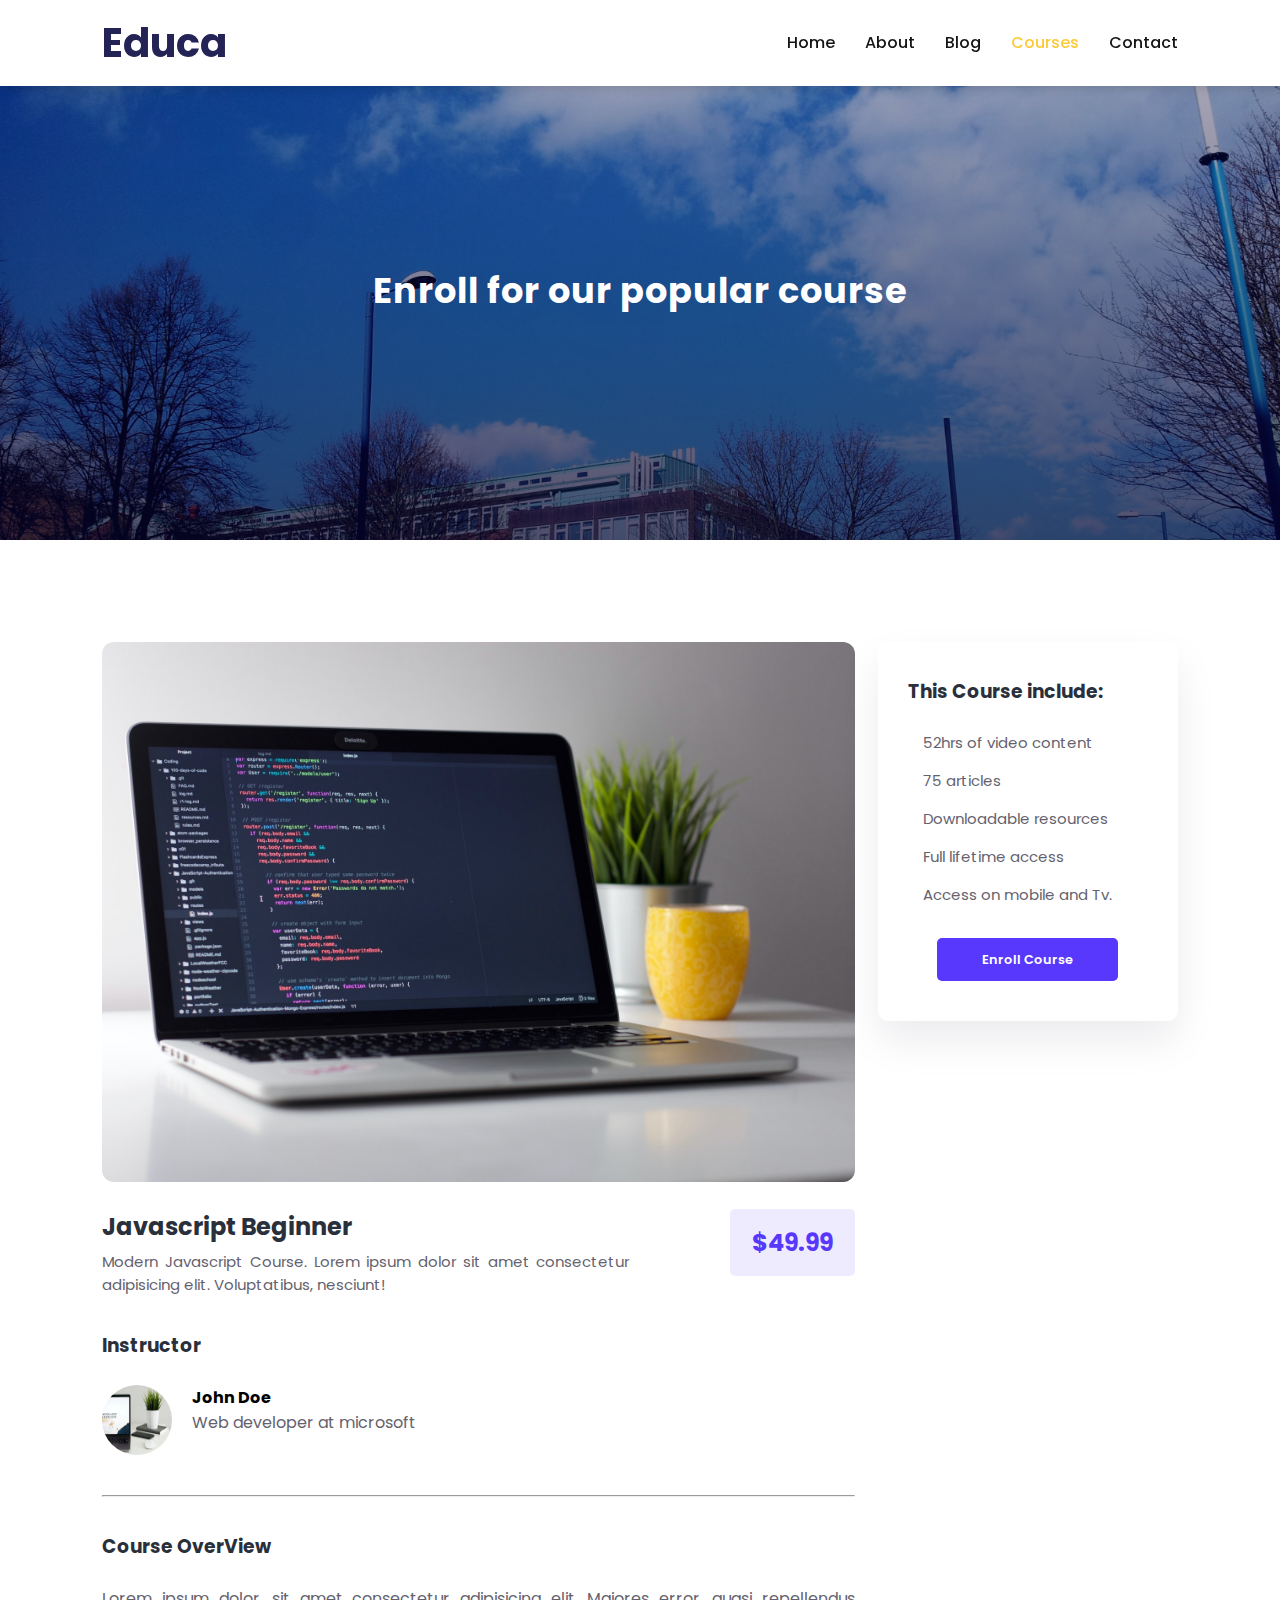
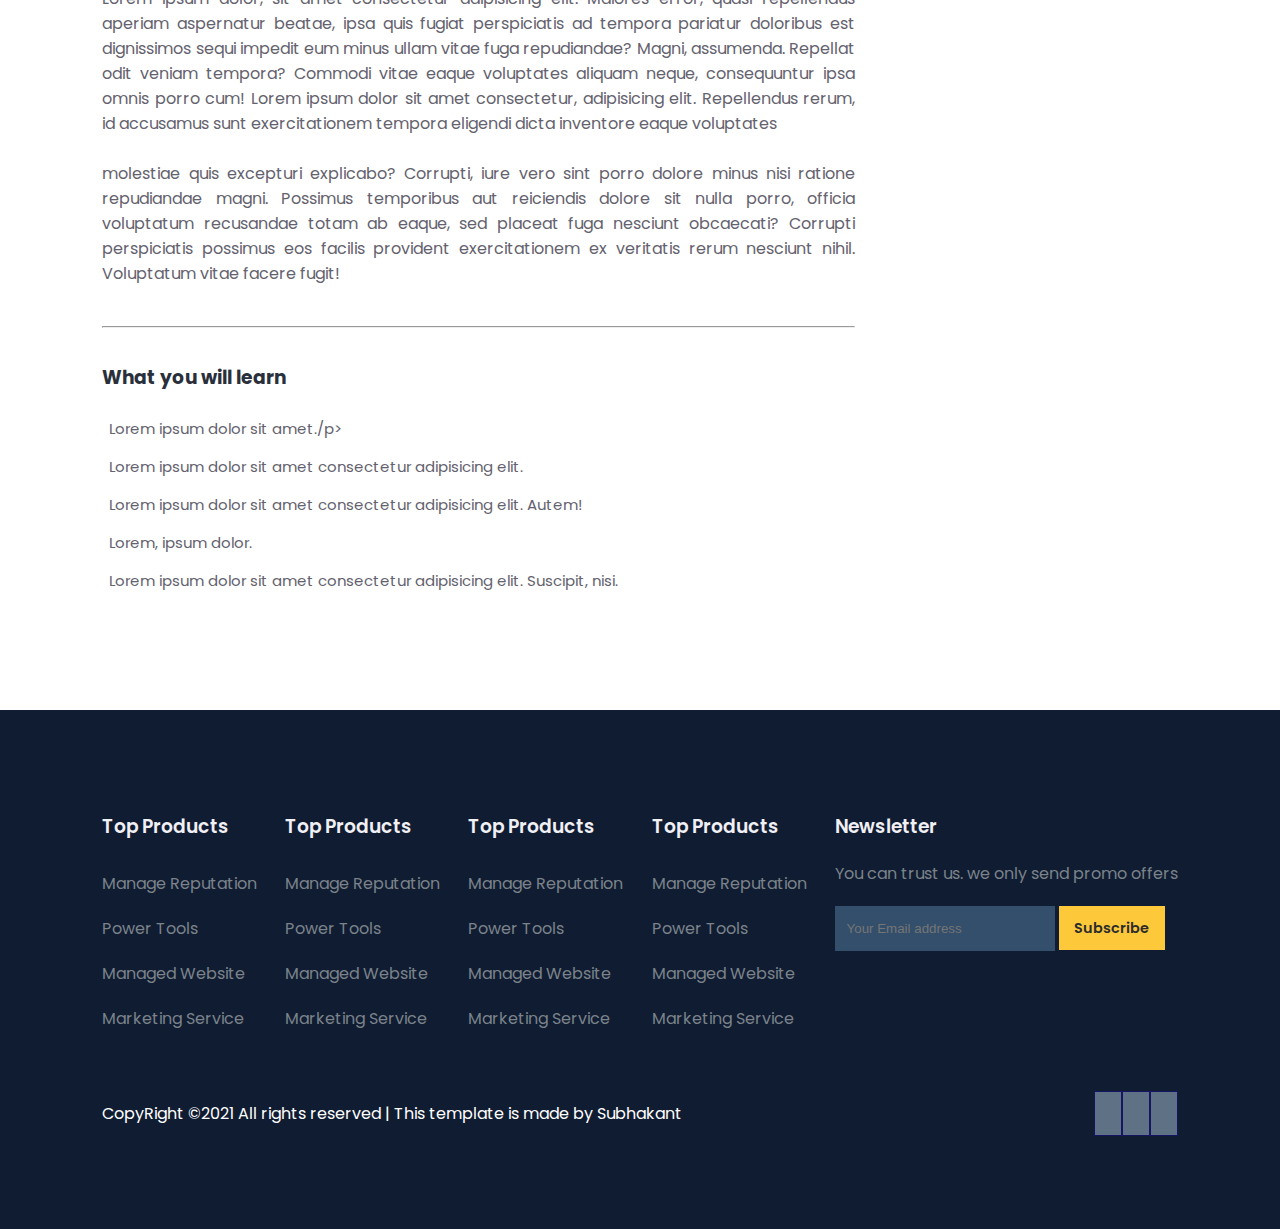
<file: courseDetails.html>
<!DOCTYPE html>
<html lang="en">
  <head>
    <meta charset="UTF-8" />
    <meta http-equiv="X-UA-Compatible" content="IE=edge" />
    <meta name="viewport" content="width=device-width, initial-scale=1.0" />
    <title>Educa</title>
    <link
      rel="stylesheet"
      href="https://cdnjs.cloudflare.com/ajax/libs/font-awesome/6.0.0-beta3/css/all.min.css"
      integrity="sha512-Fo3rlrZj/k7ujTnHg4CGR2D7kSs0v4LLanw2qksYuRlEzO+tcaEPQogQ0KaoGN26/zrn20ImR1DfuLWnOo7aBA=="
      crossorigin="anonymous"
      referrerpolicy="no-referrer"
    />
    <script
      src="https://code.jquery.com/jquery-3.6.0.min.js"
      integrity="sha256-/xUj+3OJU5yExlq6GSYGSHk7tPXikynS7ogEvDej/m4="
      crossorigin="anonymous"
    ></script>
    <link rel="stylesheet" href="./css/style.css" />
  </head>
  <body>
    <!-- navigation -->
    <nav>
      <h1>Educa</h1>
      <!-- <img src="images/logo.svg" alt="" /> -->
      <div class="navigation">
        <ul>
          <i id="menu-close" class="fas fa-times"></i>
          <li><a href="index.html">Home</a></li>
          <li><a href="about.html">About</a></li>
          <li><a href="blog.html">Blog</a></li>
          <li><a href="course.html" class="active">Courses</a></li>
          <li><a href="contact.html">Contact</a></li>
        </ul>
        <img id="menu-btn" src="./images/menu.png" alt="" />
      </div>
    </nav>
    <!-- navigation -->

    <!-- home -->
    <section id="about-home">
      <h2>Enroll for our popular course</h2>
    </section>
    <!-- home -->

    <!-- couser details -->
    <section id="course-inner">
      <div class="overview">
        <img class="course-image" src="images/c1.jpg" alt="" />
        <div class="course-head">
          <div class="course-name">
            <h2>Javascript Beginner</h2>
            <div class="star">
              <i class="fas fa-star"></i>
              <i class="fas fa-star"></i>
              <i class="fas fa-star"></i>
              <i class="fas fa-star"></i>
              <i class="fas fa-star"></i>
            </div>
            <p>
              Modern Javascript Course. Lorem ipsum dolor sit amet consectetur
              adipisicing elit. Voluptatibus, nesciunt!
            </p>
          </div>
          <span>$49.99</span>
        </div>
        <h3>Instructor</h3>
        <div class="tutor">
          <img src="images/c4.jpg" alt="" />
          <div class="tutor-details">
            <h4>John Doe</h4>
            <p>Web developer at microsoft</p>
          </div>
        </div>
        <hr />
        <h3>Course OverView</h3>
        <p>
          Lorem ipsum dolor, sit amet consectetur adipisicing elit. Maiores
          error, quasi repellendus aperiam aspernatur beatae, ipsa quis fugiat
          perspiciatis ad tempora pariatur doloribus est dignissimos sequi
          impedit eum minus ullam vitae fuga repudiandae? Magni, assumenda.
          Repellat odit veniam tempora? Commodi vitae eaque voluptates aliquam
          neque, consequuntur ipsa omnis porro cum! Lorem ipsum dolor sit amet
          consectetur, adipisicing elit. Repellendus rerum, id accusamus sunt
          exercitationem tempora eligendi dicta inventore eaque voluptates
          <br />
          <br />
          molestiae quis excepturi explicabo? Corrupti, iure vero sint porro
          dolore minus nisi ratione repudiandae magni. Possimus temporibus aut
          reiciendis dolore sit nulla porro, officia voluptatum recusandae totam
          ab eaque, sed placeat fuga nesciunt obcaecati? Corrupti perspiciatis
          possimus eos facilis provident exercitationem ex veritatis rerum
          nesciunt nihil. Voluptatum vitae facere fugit!
        </p>
        <hr />
        <h3>What you will learn</h3>
        <div class="learn">
          <p>
            <i class="far fa-check-circle"></i>Lorem ipsum dolor sit amet./p>
          </p>
          <p>
            <i class="far fa-check-circle"></i>Lorem ipsum dolor sit amet
            consectetur adipisicing elit.
          </p>
          <p>
            <i class="far fa-check-circle"></i>Lorem ipsum dolor sit amet
            consectetur adipisicing elit. Autem!
          </p>
          <p><i class="far fa-check-circle"></i>Lorem, ipsum dolor.</p>
          <p>
            <i class="far fa-check-circle"></i>Lorem ipsum dolor sit amet
            consectetur adipisicing elit. Suscipit, nisi.
          </p>
        </div>
      </div>
      <div class="enroll">
        <h3>This Course include:</h3>
        <p><i class="far fa-video"></i>52hrs of video content</p>
        <p><i class="far fa-newspaper"></i>75 articles</p>
        <p><i class="fas fa-cloud-download"></i>Downloadable resources</p>
        <p><i class="fas fa-infinity"></i>Full lifetime access</p>
        <p><i class="fas fa-mobile-alt"></i>Access on mobile and Tv.</p>
        <div class="enroll-btn">
          <a href="#" class="blue">Enroll Course</a>
        </div>
      </div>
    </section>
    <!-- couser details -->

    <!-- footer -->
    <footer>
      <div class="footer-col">
        <h3>Top Products</h3>
        <li>Manage Reputation</li>
        <li>Power Tools</li>
        <li>Managed Website</li>
        <li>Marketing Service</li>
      </div>
      <div class="footer-col">
        <h3>Top Products</h3>
        <li>Manage Reputation</li>
        <li>Power Tools</li>
        <li>Managed Website</li>
        <li>Marketing Service</li>
      </div>
      <div class="footer-col">
        <h3>Top Products</h3>
        <li>Manage Reputation</li>
        <li>Power Tools</li>
        <li>Managed Website</li>
        <li>Marketing Service</li>
      </div>
      <div class="footer-col">
        <h3>Top Products</h3>
        <li>Manage Reputation</li>
        <li>Power Tools</li>
        <li>Managed Website</li>
        <li>Marketing Service</li>
      </div>
      <div class="footer-col">
        <h3>Newsletter</h3>
        <p>You can trust us. we only send promo offers</p>
        <div class="subscribe">
          <input type="text" placeholder="Your Email address" />
          <a href="#" class="yellow">Subscribe</a>
        </div>
      </div>

      <div class="copyright">
        <p>
          CopyRight &copy;2021 All rights reserved | This template is made by
          Subhakant
        </p>
        <div class="pro-links">
          <i class="fab fa-facebook-f"></i>
          <i class="fab fa-instagram"></i>
          <i class="fab fa-linkedin"></i>
        </div>
      </div>
    </footer>
    <!-- footer -->

    <!-- <script src="app.js"></script> -->
    <script>
      $('#menu-btn').click(function () {
        $('nav .navigation ul').addClass('active');
      });
      $('#menu-close').click(function () {
        $('nav .navigation ul').removeClass('active');
      });
    </script>
  </body>
</html>
</file>
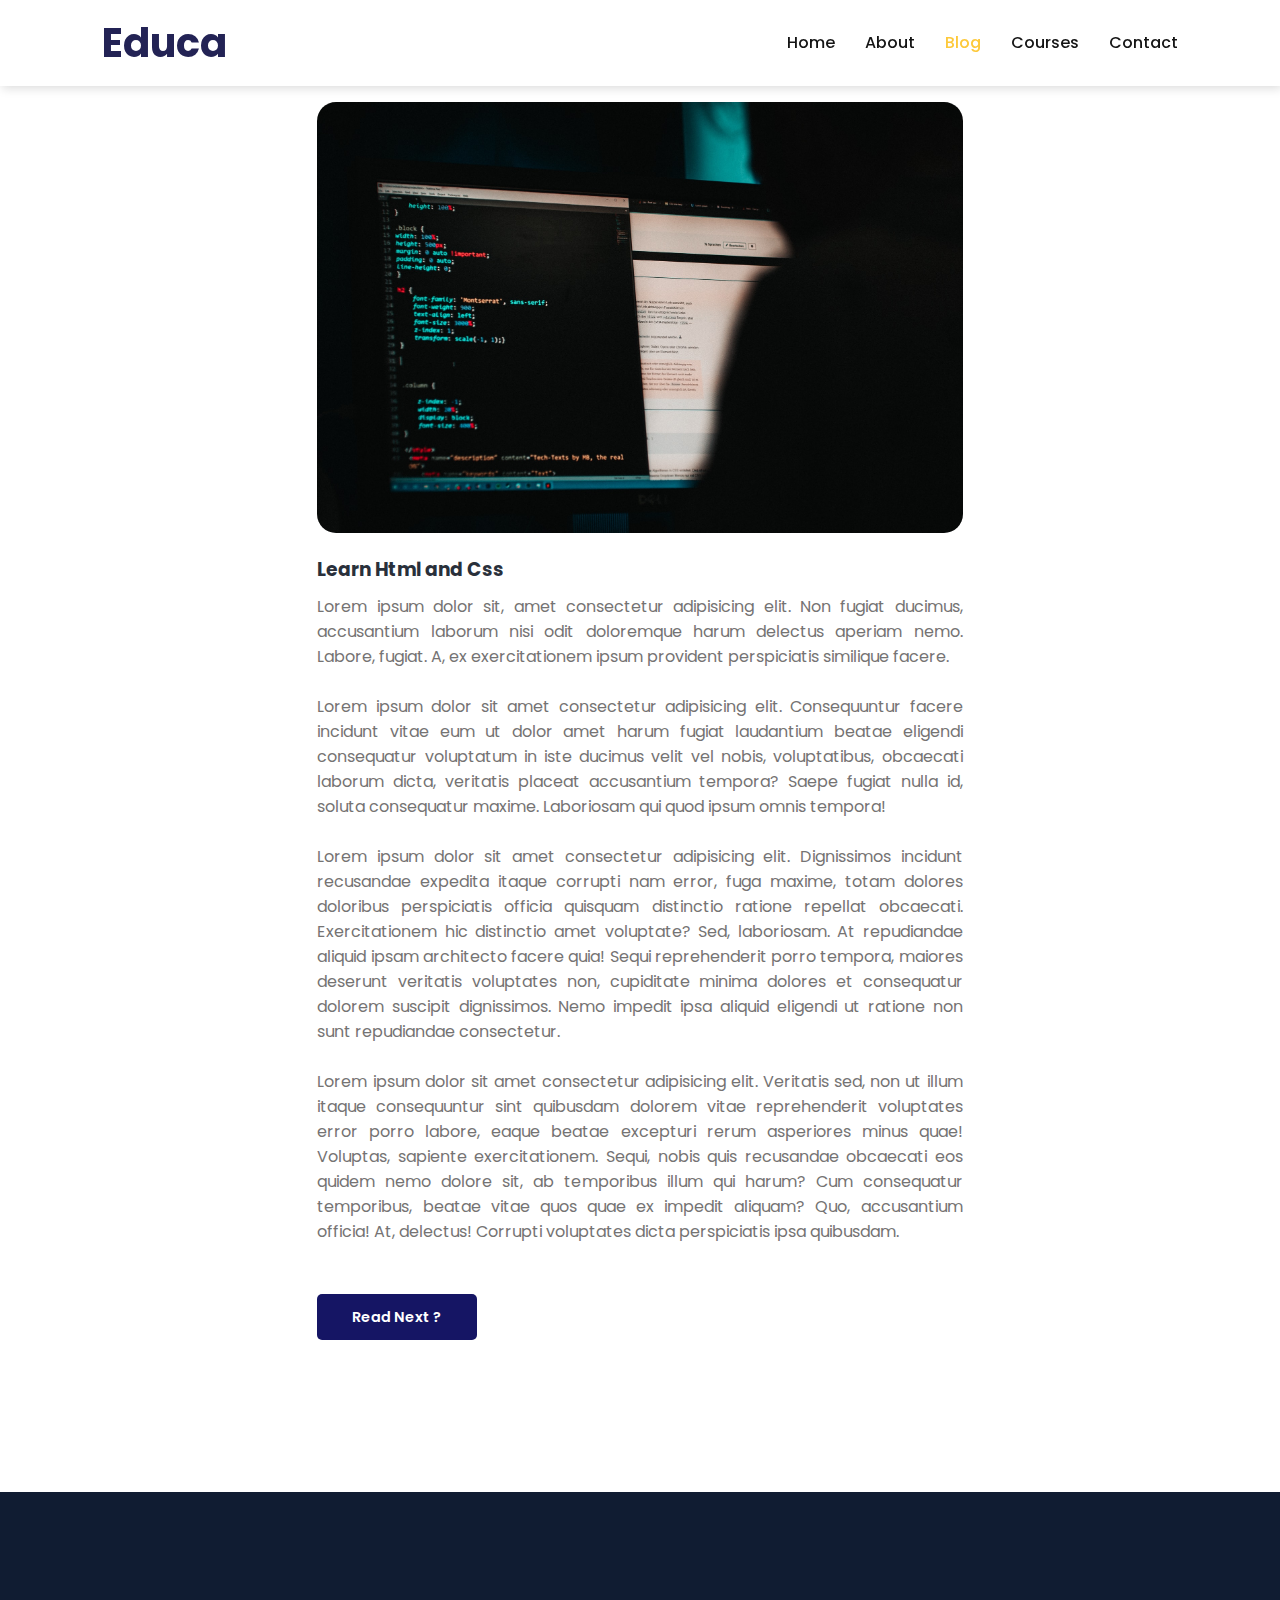
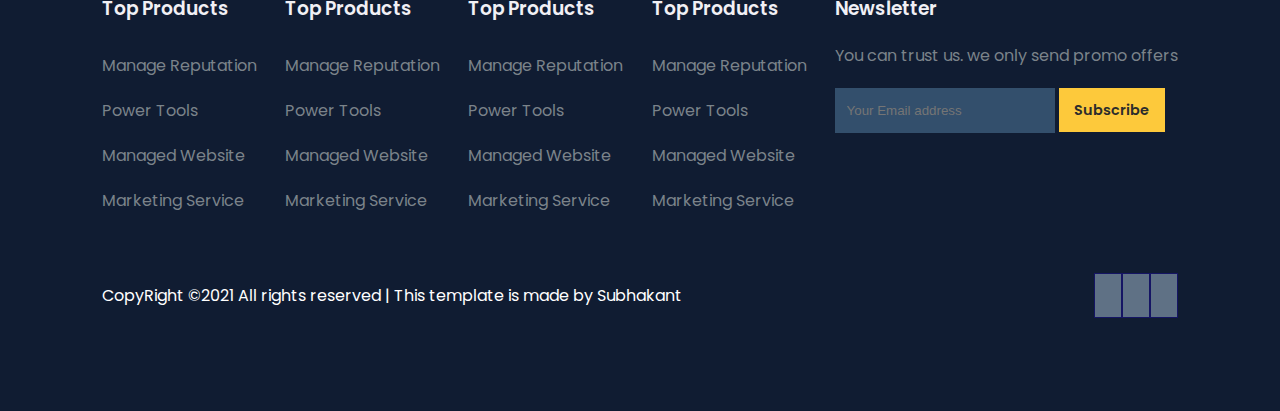
<file: post.html>
<!DOCTYPE html>
<html lang="en">
  <head>
    <meta charset="UTF-8" />
    <meta http-equiv="X-UA-Compatible" content="IE=edge" />
    <meta name="viewport" content="width=device-width, initial-scale=1.0" />
    <title>Educa</title>
    <link
      rel="stylesheet"
      href="https://cdnjs.cloudflare.com/ajax/libs/font-awesome/6.0.0-beta3/css/all.min.css"
      integrity="sha512-Fo3rlrZj/k7ujTnHg4CGR2D7kSs0v4LLanw2qksYuRlEzO+tcaEPQogQ0KaoGN26/zrn20ImR1DfuLWnOo7aBA=="
      crossorigin="anonymous"
      referrerpolicy="no-referrer"
    />
    <script
      src="https://code.jquery.com/jquery-3.6.0.min.js"
      integrity="sha256-/xUj+3OJU5yExlq6GSYGSHk7tPXikynS7ogEvDej/m4="
      crossorigin="anonymous"
    ></script>
    <link rel="stylesheet" href="./css/style.css" />
  </head>
  <body>
    <!-- navigation -->
    <nav>
      <h1>Educa</h1>
      <!-- <img src="images/logo.svg" alt="" /> -->
      <div class="navigation">
        <ul>
          <i id="menu-close" class="fas fa-times"></i>
          <li><a href="index.html">Home</a></li>
          <li><a href="about.html">About</a></li>
          <li><a href="blog.html" class="active">Blog</a></li>
          <li><a href="course.html">Courses</a></li>
          <li><a href="contact.html">Contact</a></li>
        </ul>
        <img id="menu-btn" src="./images/menu.png" alt="" />
      </div>
    </nav>
    <!-- navigation -->

    <!-- single post -->
    <section id="blog-container">
      <div class="blogs blogpost">
        <div class="post">
          <img src="images/b1.jpg" alt="" />
          <h3>Learn Html and Css</h3>
          <p>
            Lorem ipsum dolor sit, amet consectetur adipisicing elit. Non fugiat
            ducimus, accusantium laborum nisi odit doloremque harum delectus
            aperiam nemo. Labore, fugiat. A, ex exercitationem ipsum provident
            perspiciatis similique facere.
            <br /><br />
            Lorem ipsum dolor sit amet consectetur adipisicing elit.
            Consequuntur facere incidunt vitae eum ut dolor amet harum fugiat
            laudantium beatae eligendi consequatur voluptatum in iste ducimus
            velit vel nobis, voluptatibus, obcaecati laborum dicta, veritatis
            placeat accusantium tempora? Saepe fugiat nulla id, soluta
            consequatur maxime. Laboriosam qui quod ipsum omnis tempora!
            <br /><br />
            Lorem ipsum dolor sit amet consectetur adipisicing elit. Dignissimos
            incidunt recusandae expedita itaque corrupti nam error, fuga maxime,
            totam dolores doloribus perspiciatis officia quisquam distinctio
            ratione repellat obcaecati. Exercitationem hic distinctio amet
            voluptate? Sed, laboriosam. At repudiandae aliquid ipsam architecto
            facere quia! Sequi reprehenderit porro tempora, maiores deserunt
            veritatis voluptates non, cupiditate minima dolores et consequatur
            dolorem suscipit dignissimos. Nemo impedit ipsa aliquid eligendi ut
            ratione non sunt repudiandae consectetur.
            <br /><br />
            Lorem ipsum dolor sit amet consectetur adipisicing elit. Veritatis
            sed, non ut illum itaque consequuntur sint quibusdam dolorem vitae
            reprehenderit voluptates error porro labore, eaque beatae excepturi
            rerum asperiores minus quae! Voluptas, sapiente exercitationem.
            Sequi, nobis quis recusandae obcaecati eos quidem nemo dolore sit,
            ab temporibus illum qui harum? Cum consequatur temporibus, beatae
            vitae quos quae ex impedit aliquam? Quo, accusantium officia! At,
            delectus! Corrupti voluptates dicta perspiciatis ipsa quibusdam.
          </p>
          <a href="#">Read Next ?</a>
        </div>
      </div>
    </section>
    <!-- single post -->

    <!-- footer -->
    <footer>
      <div class="footer-col">
        <h3>Top Products</h3>
        <li>Manage Reputation</li>
        <li>Power Tools</li>
        <li>Managed Website</li>
        <li>Marketing Service</li>
      </div>
      <div class="footer-col">
        <h3>Top Products</h3>
        <li>Manage Reputation</li>
        <li>Power Tools</li>
        <li>Managed Website</li>
        <li>Marketing Service</li>
      </div>
      <div class="footer-col">
        <h3>Top Products</h3>
        <li>Manage Reputation</li>
        <li>Power Tools</li>
        <li>Managed Website</li>
        <li>Marketing Service</li>
      </div>
      <div class="footer-col">
        <h3>Top Products</h3>
        <li>Manage Reputation</li>
        <li>Power Tools</li>
        <li>Managed Website</li>
        <li>Marketing Service</li>
      </div>
      <div class="footer-col">
        <h3>Newsletter</h3>
        <p>You can trust us. we only send promo offers</p>
        <div class="subscribe">
          <input type="text" placeholder="Your Email address" />
          <a href="#" class="yellow">Subscribe</a>
        </div>
      </div>

      <div class="copyright">
        <p>
          CopyRight &copy;2021 All rights reserved | This template is made by
          Subhakant
        </p>
        <div class="pro-links">
          <i class="fab fa-facebook-f"></i>
          <i class="fab fa-instagram"></i>
          <i class="fab fa-linkedin"></i>
        </div>
      </div>
    </footer>
    <!-- footer -->

    <!-- <script src="app.js"></script> -->
    <script>
      $('#menu-btn').click(function () {
        $('nav .navigation ul').addClass('active');
      });
      $('#menu-close').click(function () {
        $('nav .navigation ul').removeClass('active');
      });
    </script>
  </body>
</html>
</file>
<file: css/style.css>
@import url('https://fonts.googleapis.com/css2?family=Poppins:wght@100;200;300;400;500;600;700;800;900&display=swap');
*,
*::before,
*::after {
  margin: 0;
  padding: 0;
  box-sizing: border-box;
  /* border: 1px solid red; */
}
body {
  font-family: 'Poppins', sans-serif;
}

/* global tags */
h1 {
  font-size: 2.5rem;
  font-weight: 700;
  color: rgb(35, 35, 85);
}
span {
  font-size: 0.9rem;
  color: #757373;
}
h6 {
  font-size: 1.1rem;
  color: rgb(24, 24, 49);
}
/* global tags */

/* nav */
nav {
  position: fixed;
  width: 100%;
  background-color: #fff;
  display: flex;
  flex-direction: row;
  justify-content: space-between;
  align-items: center;
  padding: 1vw 8vw;
  box-shadow: 2px 2px 10px rgba(0, 0, 0, 0.15);
  z-index: 999;
}
nav img {
  width: 150px;
  cursor: pointer;
}
nav .navigation ul {
  display: flex;
  justify-content: flex-end;
  align-items: center;
}
nav .navigation ul li {
  list-style: none;
  margin-left: 30px;
}
nav .navigation ul li a {
  text-decoration: none;
  color: rgb(21, 21, 21);
  font-size: 16px;
  font-weight: 500;
  transition: 0.3s ease;
}
nav .navigation ul li a.active,
nav .navigation ul li a:hover {
  color: #fdc93b;
}

nav .navigation {
  display: flex;
}
#menu-btn {
  width: 30px;
  height: 30px;
  display: none;
}
#menu-close {
  display: none;
}

/* nav */

/* home */
#home {
  background-image: linear-gradient(rgba(9, 5, 54, 0.3), rgba(5, 4, 46, 0.7)),
    url('../images/rename.jpg');
  width: 100%;
  height: 100vh;
  background-repeat: no-repeat;
  background-size: cover;
  display: flex;
  flex-direction: column;
  justify-content: center;
  align-items: center;
  text-align: center;
  padding-top: 40px;
}
#home h2 {
  color: #fff;
  font-size: 2.2rem;
  letter-spacing: 1px;
}
#home p {
  width: 50%;
  font-size: 0.9rem;
  color: #fff;
  line-height: 25px;
}
#home .btn {
  margin-top: 30px;
}
#home a {
  text-decoration: none;
  font-size: 0.9rem;
  padding: 13px 35px;
  background-color: #fff;
  font-weight: 600;
  border-radius: 5px;
}
#home a.blue {
  color: #fff;
  background-color: rgb(21, 21, 100);
  transition: 0.3s ease;
}
#home a.blue:hover {
  color: rgb(21, 21, 100);
  background-color: #fff;
}
#home a.yellow {
  color: #fff;
  background-color: #fdc93b;
  transition: 0.3s ease;
}
#home a.yellow:hover {
  color: rgb(21, 21, 100);
  background-color: #fff;
}
/* home */

/* features */
#features {
  padding: 5vw 8vw 0 8vw;
  text-align: center;
}
#features .fea-base {
  display: grid;
  grid-template-columns: repeat(auto-fit, minmax(320px, 1fr));
  gap: 1rem;
  margin-top: 50px;
}
#features .fea-box {
  background-color: #f9f9ff;
  text-align: start;
  padding: 10px;
}
#features .fea-box i {
  font-size: 2.3rem;
  color: rgb(44, 44, 80);
}
#features .fea-box h3 {
  font-size: 1.2rem;
  font-weight: 600;
  color: rgb(46, 46, 59);
  padding: 13px 0 7px 0;
}
#features .fea-box p {
  font-size: 1rem;
  font-weight: 400;
  color: rgb(70, 70, 87);
  padding: 13px 0 7px 0;
}
/* features */

/* course */
#course {
  padding: 8vw;
  text-align: center;
}

#course .course-box {
  display: grid;
  grid-template-columns: repeat(auto-fit, minmax(320px, 1fr));
  gap: 1rem;
  margin-top: 50px;
}

#course .courses {
  text-align: start;
  background-color: #f9f9ff;
  height: 100%;
  position: relative;
}
#course .courses img {
  width: 100%;
  height: 60%;
  background-size: cover;
  background-position: center;
}
#course .courses .details {
  padding: 15px 15px 0 15px;
}
#course .courses i {
  color: #fdc93b;
  font-size: 0.9rem;
}
#course .courses .cost {
  background-color: rgb(74, 74, 136);
  color: #fff;
  line-height: 70px;
  width: 70px;
  height: 70px;
  text-align: center;
  border-radius: 50%;
  position: absolute;
  right: 15px;
  bottom: 140px;
}
/* course */

/* registration */
#registration {
  padding: 6vw 8vw 6vw 8vw;
  background-image: linear-gradient(
      rgba(99, 112, 68, 0.5),
      rgba(81, 91, 233, 0.5)
    ),
    url('../images/signup.jpg');
  width: 100%;
  height: 100%;
  background-size: cover;
  background-position: center;
  background-repeat: no-repeat;
  display: flex;
  justify-content: space-between;
  align-items: center;
}
#registration .reminder {
  color: #fff;
}
#registration .reminder h1 {
  color: #fff;
}
#registration .reminder .time {
  display: flex;
  margin-top: 40px;
}
#registration .reminder .date {
  text-align: center;
  padding: 13px 33px;
  background: rgba(255, 255, 255, 0.25);
  backdrop-filter: blur(4px);
  box-shadow: 0 8px 32px 0 rgba(31, 38, 35, 0.37);
  margin: 0 5px 10px 5px;
  border: 1px solid rgba(255, 255, 255, 0.18);
  font-size: 1.1rem;
  font-weight: 600;
}
#registration .form {
  background-color: #fff;
  border-radius: 8px;
  display: flex;
  flex-direction: column;
  padding: 50px;
  box-shadow: 0 8px 32px 0 rgba(31, 38, 35, 0.37);
}
#registration .form input {
  margin: 15px 0;
  padding: 15px 20px;
  border: 1px solid rgb(84, 40, 241);
  outline: none;
}

#registration .form input::placeholder {
  color: #413c3c;
  font-weight: 500;
  font-size: 0.9em;
}

#registration .form .btn {
  margin-top: 20px;
}

#registration .form a.yellow {
  text-decoration: none;
  font-size: 0.9rem;
  padding: 13px 35px;
  background-color: #fff;
  font-weight: 600;
  border-radius: 5px;
  color: #fff;
  background-color: #fdc93b;
  transition: 0.3s ease;
  text-decoration: none;
}
#registration .form a.yellow:hover {
  color: rgb(21, 21, 100);
  background-color: #fff;
}
/* registration */

/* experts */
#experts {
  padding: 8vw;
  text-align: center;
}
#experts .expert-box {
  display: grid;
  grid-template-columns: repeat(auto-fit, minmax(250px, 1fr));
  grid-gap: 1rem;
  margin-top: 50px;
}
#experts .expert-box .profile {
  background: #fafaf1;
  padding: 30px 10px;
}
.pro-links {
  margin-top: 10px;
}
.pro-links i {
  padding: 10px 13px;
  border: 1px solid rgb(21, 21, 100);
  transition: 0.3s ease;
  cursor: pointer;
}
.pro-links i:hover {
  background-color: rgb(21, 21, 100);
  color: #fff;
}
/* experts */

/* footer */
footer {
  padding: 8vw;
  background: #101c32;
  display: flex;
  justify-content: space-between;
  align-items: flex-start;
  flex-wrap: wrap;
}
footer .footer-col {
  padding-bottom: 40px;
}
footer h3 {
  color: rgb(241, 240, 245);
  font-weight: 600;
  padding-bottom: 20px;
}
footer li {
  list-style: none;
  color: #7b838a;
  padding: 10px 0;
  cursor: pointer;
  transition: 0.3s ease;
}
footer li:hover {
  color: rgb(241, 240, 245);
}
footer p {
  color: #7b838a;
}
footer .subscribe {
  margin-top: 20px;
}
footer input {
  width: 220px;
  padding: 15px 12px;
  background-color: #334f6c;
  border: none;
  outline: none;
  color: #fff;
}

footer .subscribe a {
  text-decoration: none;
  font-size: 0.9rem;
  padding: 12px 15px;
  background-color: #fff;
  font-weight: 600;
}
footer .subscribe a.yellow {
  color: #2c2c2c;
  background-color: #fdc93b;
  transition: 0.3s ease;
}
footer .subscribe a.yellow:hover {
  color: rgb(21, 21, 100);
  background-color: #fff;
}
footer .copyright {
  margin-top: 20px;
  display: flex;
  justify-content: space-between;
  align-items: center;
  width: 100%;
  flex-wrap: wrap;
}
footer .copyright p {
  color: #fff;
}
footer .copyright .pro-links {
  margin-top: 0px;
}
footer .copyright .pro-links i {
  background: #5f7185;
  color: #fff;
}
footer .copyright .pro-links i:hover {
  background-color: #fdc93b;
  color: #2c2c2c;
}
/* footer */

/* About us */
#about-home {
  background-image: linear-gradient(rgba(9, 5, 54, 0.3), rgba(5, 4, 46, 0.7)),
    url('../images/rename2.jpg');
  width: 100%;
  height: 60vh;
  background-repeat: no-repeat;
  background-size: cover;
  display: flex;
  flex-direction: column;
  justify-content: center;
  align-items: center;
  text-align: center;
  padding-top: 40px;
}
#about-home h2 {
  color: #fff;
  font-size: 2.2rem;
  letter-spacing: 1px;
}

#about-container {
  display: flex;
  align-items: center;
  padding: 8vw 8vw 2vw 8vw;
}

#about-container .about-img {
  width: 60%;
  padding-right: 60px;
}
#about-container .about-img img {
  width: 100%;
}
#about-container .about-text {
  width: 40%;
}

#about-container .about-text h2 {
  color: #29303b;
  padding-bottom: 15px;
}
#about-container .about-text p {
  color: #686f7a;
  font-weight: 300;
}
#about-container .about-text .about-fe {
  display: flex;
  justify-content: space-between;
  align-items: flex-start;
  margin-top: 30px;
}
#about-container .about-text .about-fe img {
  width: 50px;
  background-size: cover;
  background-position: center;
  margin-right: 20px;
}
#about-container .about-text .about-fe .fe-text {
  width: 90%;
}
#about-container .about-text .about-fe .fe-text h5 {
  font-size: 16px;
  color: #29303b;
}
#trust {
  text-align: center;
  padding: 8vw;
}
#trust .trust-img {
  margin-top: 60px;
  display: flex;
  justify-content: space-between;
  align-items: center;
}
#trust .trust-img img {
  width: 90px;
  height: auto;
}
/* About us */

/* blog */
#blog-container {
  display: flex;
  align-items: flex-start;
  justify-content: space-between;
  padding: 8vw;
}
#blog-container .blogs {
  width: 60%;
}
#blog-container .blogs img {
  width: 100%;
  border-radius: 19px;
}

#blog-container .blogs .post {
  padding-bottom: 60px;
}

#blog-container .blogs .post h3 {
  color: #29303b;
  padding: 15px 0 10px 0;
}
#blog-container .blogs .post p {
  color: #757373;
  padding-bottom: 20px;
}
#blog-container .blogs .post a {
  text-decoration: none;
  font-size: 0.9rem;
  padding: 13px 35px;
  background-color: rgb(21, 21, 100);
  color: #fff;
  border-radius: 5px;
  font-weight: 600;
}

#blog-container .category {
  width: 30%;
}
#blog-container .category h2 {
  padding-bottom: 7px;
}
#blog-container .category a {
  text-decoration: none;
  color: #757373;
  font-weight: 500;
  line-height: 45px;
}
/* blog */

/* single post */
#blog-container .blogpost {
  width: 60%;
  margin: 0 auto;
}
#blog-container .blogpost p {
  text-align: justify;
  padding-bottom: 60px !important;
}
/* single post */

/* course */
#course-inner {
  display: flex;
  justify-content: space-between;
  align-items: flex-start;
  padding: 8vw;
}
#course-inner h3 {
  padding: 35px 0 25px 0;
  color: #29303b;
}
#course-inner p {
  color: #64626e;
  text-align: justify;
}
#course-inner hr {
  height: 1px;
  background-color: rgba(236, 226, 229, 0.5);
  margin-top: 40px;
}
#course-inner .overview {
  width: 70%;
}
#course-inner .overview .course-image {
  width: 100%;
  height: 60vh;
  object-fit: cover;
  border-radius: 12px;
  margin-bottom: 20px;
}
#course-inner .overview .course-head {
  display: flex;
  align-items: flex-start;
  justify-content: space-between;
}
#course-inner .overview .course-head .course-name {
  width: 70%;
}
#course-inner .overview .course-head .course-name h2 {
  color: #29303b;
}
#course-inner .overview .course-head .course-name .star {
  margin: 6px 0;
}
#course-inner .overview .course-head .course-name .star i {
  color: #fdc93b;
  font-size: 0.9rem;
}
#course-inner .overview .course-head .course-name p {
  font-size: 15px;
}
#course-inner .overview .course-head span {
  padding: 16px 22px;
  border-radius: 5px;
  color: #5838fc;
  font-size: 24px;
  font-weight: 700;
  background-color: rgba(88, 56, 252, 0.1);
}

#course-inner .learn p {
  font-size: 15px;
  padding-bottom: 15px;
}
#course-inner .learn p i {
  font-weight: 700;
  color: #654ce4;
  margin-right: 7px;
}
#course-inner .tutor {
  display: flex;
}
#course-inner .tutor img {
  width: 70px;
  height: 70px;
  border-radius: 50px;
  margin-right: 20px;
}
#course-inner .enroll {
  width: 300px;
  padding: 0 30px 30px 30px;
  border-radius: 11px;
  box-shadow: 0px 20px 40px 0 rgb(11 2 55 / 8%);
}
#course-inner .enroll h3 {
  padding-bottom: 10px;
}
#course-inner .enroll p {
  font-size: 15px;
  color: #64626e;
  margin: 15px 0;
}
#course-inner .enroll p i {
  font-weight: 500;
  margin-right: 15px;
  color: #654ce4;
  width: 16px;
  height: 16px;
  line-height: 16px;
  text-align: center;
}
#course-inner .enroll .enroll-btn {
  padding: 25px 0 20px 0;
  margin: auto;
  text-align: center;
}
#course-inner .enroll .enroll-btn a {
  text-decoration: none;
  font-size: 0.8rem;
  padding: 13px 45px;
  border-radius: 5px;
  font-weight: 600;
  color: #fff;
  background-color: #5838fc;
}
/* course */

/* contact */
#contact {
  display: flex;
  justify-content: space-between;
  align-items: flex-start;
  padding: 8vw;
}
#contact .getin {
  width: 350px;
}
#contact .getin h2 {
  color: #2c234d;
  font-size: 30px;
  font-weight: 800;
  line-height: 0.8;
  margin-bottom: 16px;
}
#contact .getin p {
  color: #686875;
  line-height: 24px;
  margin-bottom: 33px;
  padding-bottom: 25px;
  border-bottom: 1px solid #e5e4ed;
}
#contact .getin h3 {
  color: #2c234d;
  font-size: 16px;
  font-weight: 600;
  line-height: 0.6;
  margin-bottom: 16px;
}
#contact .getin .getin-details div {
  display: flex;
}
#contact .getin .getin-details div .get {
  font-size: 16px;
  line-height: 22px;
  color: #5838fc;
  margin-right: 20px;
}
#contact .getin .getin-details div p {
  font-size: 14px;
  border-bottom: none;
  line-height: 22px;
  margin-bottom: 15px;
}
#contact .getin .getin-details .pro-links i {
  margin-right: 8px;
}
#contact .form {
  width: 60%;
  background-color: #f7f6fa;
  padding: 40px;
  border-radius: 10px;
}
#contact .form h4 {
  font-size: 24px;
  color: #2c234d;
  margin-bottom: 8px;
  line-height: 30px;
}
#contact .form p {
  color: #686875;
  line-height: 24px;
  padding-bottom: 25px;
}
#contact .form .from-row {
  display: flex;
  justify-content: space-between;
  width: 100%;
}
#contact .form .form-row input {
  width: 48%;
  font-size: 14px;
  font-weight: 400;
  border-radius: 3px;
  border: none;
  background-color: #fff;
  color: #7e7c87;
  outline: none;
  padding: 20px 30px;
  margin-bottom: 20px;
}
#contact .form .form-col input {
  width: 100%;
  font-size: 14px;
  font-weight: 400;
  border-radius: 3px;
  border: none;
  background-color: #fff;
  color: #7e7c87;
  outline: none;
  padding: 20px 30px;
  margin-bottom: 20px;
}
#contact .form .form-col textarea {
  width: 100%;
  font-size: 14px;
  font-weight: 400;
  border-radius: 3px;
  border: none;
  background-color: #fff;
  color: #7e7c87;
  outline: none;
  padding: 20px 30px;
  margin-bottom: 20px;
}
#contact .form button {
  font-size: 0.9rem;
  padding: 13px 25px;
  background-color: rgb(21, 21, 100);
  border-radius: 5px;
  border: none;
  outline: none;
  cursor: pointer;
  color: #fff;
  font-weight: 600;
}
#map {
  width: 100%;
  height: 70vh;
  margin-bottom: 8vw;
}
#map iframe {
  width: 100%;
  height: 100%;
}

/* contact */

/* media query */
@media (max-width: 769px) {
  nav {
    padding: 15px 20px;
  }
  nav img {
    width: 130px;
  }
  #menu-btn {
    display: initial;
  }
  #menu-close {
    display: initial;
    font-size: 1.6rem;
    color: #fff;
    padding: 30px 0 20px 20px;
  }
  nav .navigation ul {
    position: absolute;
    top: 0;
    right: -220px;
    width: 220px;
    height: 100vh;
    background: rgba(17, 20, 104, 0.85);
    backdrop-filter: blur(4.5x);
    border: 1px solid rgba(255, 255, 255, 0.18);
    display: flex;
    flex-direction: column;
    justify-content: flex-start;
    align-items: flex-start;
    transition: 0.3s ease;
  }
  nav .navigation ul.active {
    right: 0;
  }
  nav .navigation ul li {
    padding: 20px 0 20px 40px;
    margin-left: 0;
  }
  nav .navigation ul li a {
    color: #fff;
  }
  #home {
    padding-top: 0;
  }
  #home p {
    width: 100%;
  }
  #features {
    padding: 8vw 4vw 0 4vw;
  }
  #course {
    padding: 8vw 4vw 0 4vw;
  }
  #registration {
    margin-top: 8vw;
    padding: 6vw 4vw 6vw 4vw;
  }
  #registration .reminder .time {
    display: flex;
    flex-wrap: wrap;
    margin-top: 40px;
  }
  #experts {
    padding: 8vw 8vw 4vw 8vw;
  }
  footer li {
    padding: 10px 2px;
  }
  .footer .copyright .pro-links {
    margin-top: 15px;
  }

  /* about */
  #about-container {
    padding: 8vw 4vw 2vw 4vw;
  }
  #about-container .about-img {
    padding-right: 30px;
  }
  #trust .trust-img img {
    width: 60px;
    height: auto;
  }
  /* about */

  /* blog */
  #blog-container {
    padding: 8vw 4vw;
  }
  /* blog */

  /* single blogpost */
  #blog-container .blogpost {
    width: 100%;
    margin-top: 30px;
  }
  #blog-container .blogpost img {
    width: 100%;
    height: 50vh;
    object-fit: cover;
  }
  /* single blogpost */

  /* course details */
  #course-inner {
    display: flex;
    flex-direction: column;
    justify-content: center;
    align-items: flex-start;
    padding: 8vw 4vw;
  }
  #course-inner .overview {
    width: 100%;
  }
  #course-inner .overview .course-image {
    width: 100%;
    height: 100%;
  }
  #course-inner .enroll {
    margin-top: 25px;
  }
  /* course details */

  /* contact */
  #contact {
    padding: 8vw 4vw;
  }
  #contact .getin {
    width: 250px;
  }
  /* contact */
}

@media (max-width: 475px) {
  #registration {
    display: flex;
    flex-direction: column;
    justify-content: center;
    align-items: center;
    text-align: center;
  }
  #registration .reminder .time {
    display: flex;
    flex-wrap: wrap;
    justify-content: center;
    align-items: center;
    margin-top: 20px;
    margin-bottom: 20px;
  }

  /* about */
  #about-container {
    flex-direction: column-reverse;
  }
  #about-container .about-img {
    width: 100%;
  }

  #about-container .about-text {
    width: 100%;
    padding-bottom: 20px;
  }
  #trust .trust-img {
    margin-top: 40px;
    display: flex;
    justify-content: center;
    align-items: center;
    flex-wrap: wrap;
  }
  #trust .trust-img img {
    width: 60px;
    margin: 10px 15px;
    height: auto;
  }
  /* about */

  /* blog */
  #blog-container {
    flex-direction: column;
  }
  #blog-container .blogs {
    width: 100%;
  }
  #blog-container .category {
    width: 100%;
  }
  /* blog */

  /* single blogpost */
  #blog-container .blogpost {
    width: 100%;
    margin-top: 70px;
  }
  #blog-container .blogpost img {
    width: 100%;
    height: 50vh;
    object-fit: cover;
  }
  /* single blogpost */

  #course-inner .overview .course-head .course-name {
    width: 50%;
  }
  #course-inner .overview .course-head .course-name h2 {
    color: #29303b;
    font-size: 22px;
  }
  #course-inner .overview .course-head span {
    font-size: 22px;
  }
  #course-inner .enroll {
    width: 100%;
    margin-top: 25px;
  }

  /* contact */
  #contact {
    flex-direction: column;
    justify-content: center;
    align-items: flex-start;
    padding: 8vw 4vw;
  }
  #contact .getin {
    width: 100%;
    margin-bottom: 30px;
  }
  #contact .form {
    width: 100%;
    padding: 40px 30px;
  }
  #contact .form .form-row {
    flex-direction: column;
    justify-content: flex-start;
  }
  #contact .form .form-row input {
    width: 100%;
  }
  /* contact */
}
/* media query */
</file>
